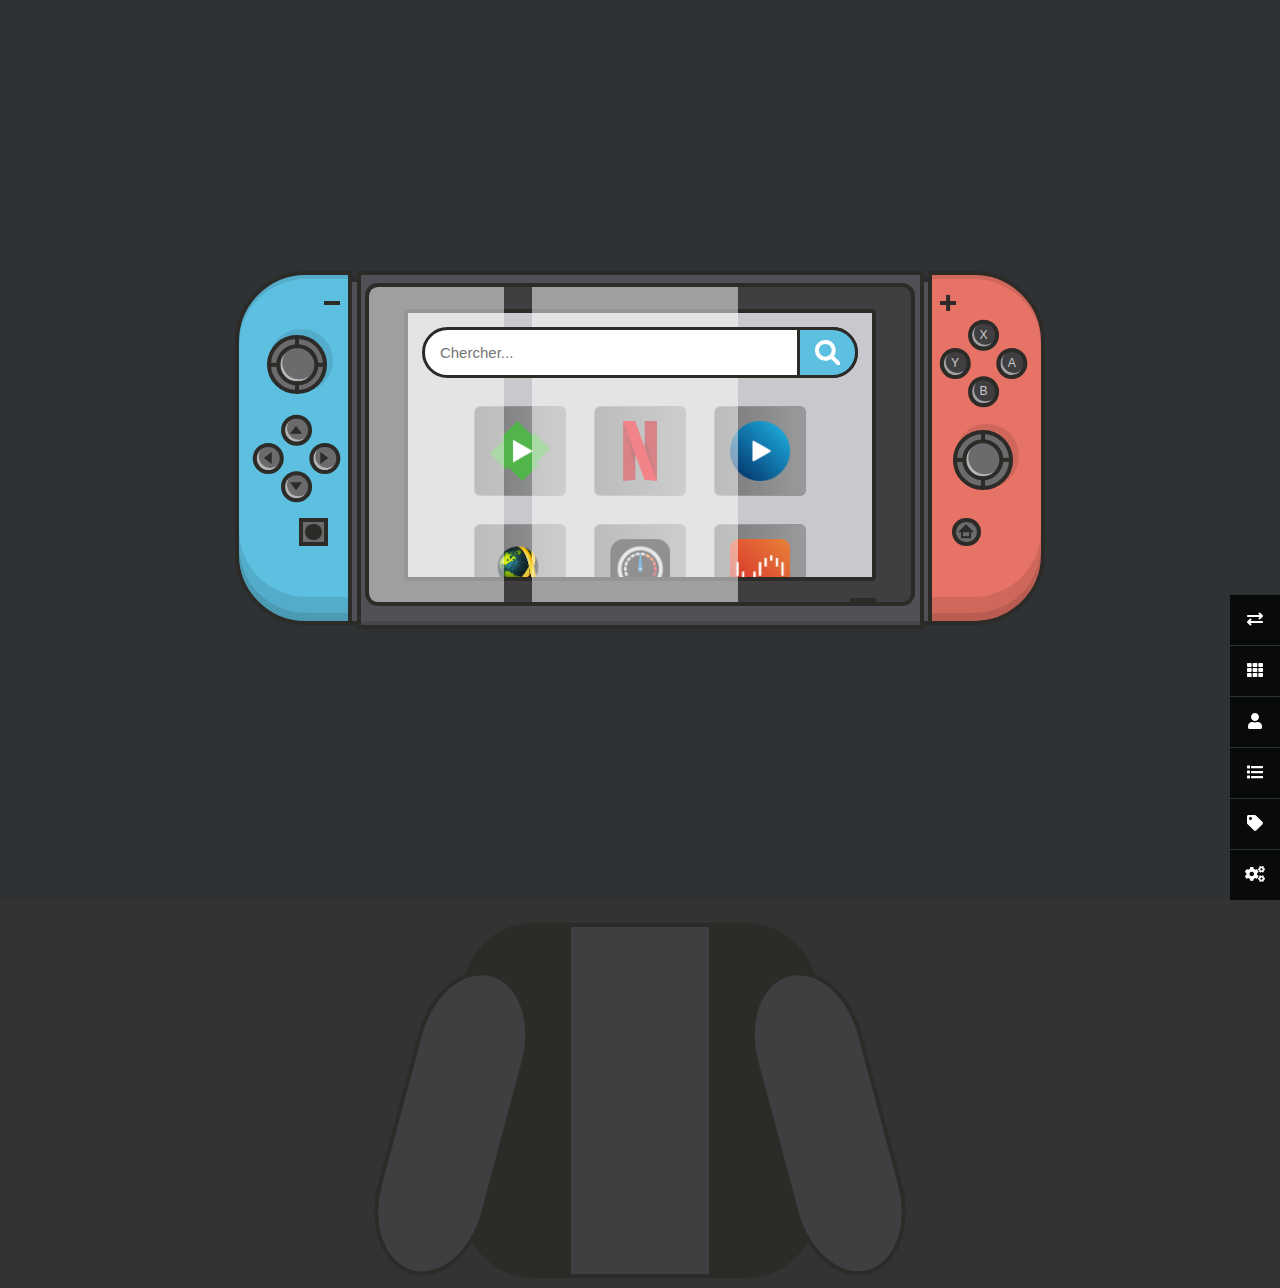
<file: switch/Heimdall.html>
<!DOCTYPE html>
<!-- saved from url=(0024)http://my-server/ -->
<html lang="fr" class="fontawesome-i2svg-active fontawesome-i2svg-complete"><head><meta http-equiv="Content-Type" content="text/html; charset=UTF-8">

<meta http-equiv="X-UA-Compatible" content="IE=edge">
<meta name="viewport" content="width=device-width, initial-scale=1">

<title>Heimdall</title>
<style type="text/css">svg:not(:root).svg-inline--fa{overflow:visible}.svg-inline--fa{display:inline-block;font-size:inherit;height:1em;overflow:visible;vertical-align:-.125em}.svg-inline--fa.fa-lg{vertical-align:-.225em}.svg-inline--fa.fa-w-1{width:.0625em}.svg-inline--fa.fa-w-2{width:.125em}.svg-inline--fa.fa-w-3{width:.1875em}.svg-inline--fa.fa-w-4{width:.25em}.svg-inline--fa.fa-w-5{width:.3125em}.svg-inline--fa.fa-w-6{width:.375em}.svg-inline--fa.fa-w-7{width:.4375em}.svg-inline--fa.fa-w-8{width:.5em}.svg-inline--fa.fa-w-9{width:.5625em}.svg-inline--fa.fa-w-10{width:.625em}.svg-inline--fa.fa-w-11{width:.6875em}.svg-inline--fa.fa-w-12{width:.75em}.svg-inline--fa.fa-w-13{width:.8125em}.svg-inline--fa.fa-w-14{width:.875em}.svg-inline--fa.fa-w-15{width:.9375em}.svg-inline--fa.fa-w-16{width:1em}.svg-inline--fa.fa-w-17{width:1.0625em}.svg-inline--fa.fa-w-18{width:1.125em}.svg-inline--fa.fa-w-19{width:1.1875em}.svg-inline--fa.fa-w-20{width:1.25em}.svg-inline--fa.fa-pull-left{margin-right:.3em;width:auto}.svg-inline--fa.fa-pull-right{margin-left:.3em;width:auto}.svg-inline--fa.fa-border{height:1.5em}.svg-inline--fa.fa-li{width:2em}.svg-inline--fa.fa-fw{width:1.25em}.fa-layers svg.svg-inline--fa{bottom:0;left:0;margin:auto;position:absolute;right:0;top:0}.fa-layers{display:inline-block;height:1em;position:relative;text-align:center;vertical-align:-.125em;width:1em}.fa-layers svg.svg-inline--fa{-webkit-transform-origin:center center;transform-origin:center center}.fa-layers-counter,.fa-layers-text{display:inline-block;position:absolute;text-align:center}.fa-layers-text{left:50%;top:50%;-webkit-transform:translate(-50%,-50%);transform:translate(-50%,-50%);-webkit-transform-origin:center center;transform-origin:center center}.fa-layers-counter{background-color:#ff253a;border-radius:1em;-webkit-box-sizing:border-box;box-sizing:border-box;color:#fff;height:1.5em;line-height:1;max-width:5em;min-width:1.5em;overflow:hidden;padding:.25em;right:0;text-overflow:ellipsis;top:0;-webkit-transform:scale(.25);transform:scale(.25);-webkit-transform-origin:top right;transform-origin:top right}.fa-layers-bottom-right{bottom:0;right:0;top:auto;-webkit-transform:scale(.25);transform:scale(.25);-webkit-transform-origin:bottom right;transform-origin:bottom right}.fa-layers-bottom-left{bottom:0;left:0;right:auto;top:auto;-webkit-transform:scale(.25);transform:scale(.25);-webkit-transform-origin:bottom left;transform-origin:bottom left}.fa-layers-top-right{right:0;top:0;-webkit-transform:scale(.25);transform:scale(.25);-webkit-transform-origin:top right;transform-origin:top right}.fa-layers-top-left{left:0;right:auto;top:0;-webkit-transform:scale(.25);transform:scale(.25);-webkit-transform-origin:top left;transform-origin:top left}.fa-lg{font-size:1.33333em;line-height:.75em;vertical-align:-.0667em}.fa-xs{font-size:.75em}.fa-sm{font-size:.875em}.fa-1x{font-size:1em}.fa-2x{font-size:2em}.fa-3x{font-size:3em}.fa-4x{font-size:4em}.fa-5x{font-size:5em}.fa-6x{font-size:6em}.fa-7x{font-size:7em}.fa-8x{font-size:8em}.fa-9x{font-size:9em}.fa-10x{font-size:10em}.fa-fw{text-align:center;width:1.25em}.fa-ul{list-style-type:none;margin-left:2.5em;padding-left:0}.fa-ul>li{position:relative}.fa-li{left:-2em;position:absolute;text-align:center;width:2em;line-height:inherit}.fa-border{border:solid .08em #eee;border-radius:.1em;padding:.2em .25em .15em}.fa-pull-left{float:left}.fa-pull-right{float:right}.fa.fa-pull-left,.fab.fa-pull-left,.fal.fa-pull-left,.far.fa-pull-left,.fas.fa-pull-left{margin-right:.3em}.fa.fa-pull-right,.fab.fa-pull-right,.fal.fa-pull-right,.far.fa-pull-right,.fas.fa-pull-right{margin-left:.3em}.fa-spin{-webkit-animation:fa-spin 2s infinite linear;animation:fa-spin 2s infinite linear}.fa-pulse{-webkit-animation:fa-spin 1s infinite steps(8);animation:fa-spin 1s infinite steps(8)}@-webkit-keyframes fa-spin{0%{-webkit-transform:rotate(0);transform:rotate(0)}100%{-webkit-transform:rotate(360deg);transform:rotate(360deg)}}@keyframes fa-spin{0%{-webkit-transform:rotate(0);transform:rotate(0)}100%{-webkit-transform:rotate(360deg);transform:rotate(360deg)}}.fa-rotate-90{-webkit-transform:rotate(90deg);transform:rotate(90deg)}.fa-rotate-180{-webkit-transform:rotate(180deg);transform:rotate(180deg)}.fa-rotate-270{-webkit-transform:rotate(270deg);transform:rotate(270deg)}.fa-flip-horizontal{-webkit-transform:scale(-1,1);transform:scale(-1,1)}.fa-flip-vertical{-webkit-transform:scale(1,-1);transform:scale(1,-1)}.fa-flip-horizontal.fa-flip-vertical{-webkit-transform:scale(-1,-1);transform:scale(-1,-1)}:root .fa-flip-horizontal,:root .fa-flip-vertical,:root .fa-rotate-180,:root .fa-rotate-270,:root .fa-rotate-90{-webkit-filter:none;filter:none}.fa-stack{display:inline-block;height:2em;position:relative;width:2em}.fa-stack-1x,.fa-stack-2x{bottom:0;left:0;margin:auto;position:absolute;right:0;top:0}.svg-inline--fa.fa-stack-1x{height:1em;width:1em}.svg-inline--fa.fa-stack-2x{height:2em;width:2em}.fa-inverse{color:#fff}.sr-only{border:0;clip:rect(0,0,0,0);height:1px;margin:-1px;overflow:hidden;padding:0;position:absolute;width:1px}.sr-only-focusable:active,.sr-only-focusable:focus{clip:auto;height:auto;margin:0;overflow:visible;position:static;width:auto}</style><link rel="apple-touch-icon" sizes="57x57" href="http://my-server/apple-icon-57x57.png">
<link rel="apple-touch-icon" sizes="60x60" href="http://my-server/apple-icon-60x60.png">
<link rel="apple-touch-icon" sizes="72x72" href="http://my-server/apple-icon-72x72.png">
<link rel="apple-touch-icon" sizes="76x76" href="http://my-server/apple-icon-76x76.png">
<link rel="apple-touch-icon" sizes="114x114" href="http://my-server/apple-icon-114x114.png">
<link rel="apple-touch-icon" sizes="120x120" href="http://my-server/apple-icon-120x120.png">
<link rel="apple-touch-icon" sizes="144x144" href="http://my-server/apple-icon-144x144.png">
<link rel="apple-touch-icon" sizes="152x152" href="http://my-server/apple-icon-152x152.png">
<link rel="apple-touch-icon" sizes="180x180" href="http://my-server/apple-icon-180x180.png">
<link rel="icon" type="image/png" sizes="192x192" href="http://my-server/android-icon-192x192.png">
<link rel="icon" type="image/png" sizes="32x32" href="http://my-server/favicon-32x32.png">
<link rel="icon" type="image/png" sizes="96x96" href="http://my-server/favicon-96x96.png">
<link rel="icon" type="image/png" sizes="16x16" href="http://my-server/favicon-16x16.png">
<link rel="mask-icon" href="http://my-server/img/heimdall-logo-small.svg" color="black">
<meta name="msapplication-TileColor" content="#ffffff">
<meta name="msapplication-TileImage" content="http://my-server/ms-icon-144x144.png">
<meta name="theme-color" content="#ffffff">
<meta name="mobile-web-app-capable" content="yes">
<meta name="apple-mobile-web-app-capable" content="yes">
<link rel="stylesheet" href="./Heimdall_files/app.css" type="text/css">
<link rel="stylesheet" href="./Heimdall_files/all.min.css" type="text/css">
<script src="./Heimdall_files/fontawesome.js.téléchargement"></script>
<!--<base href="http://my-server">--><base href=".">
<style id="custom_css">
/* editable using the 'Settings > Advanced > Custom CSS' option */
</style>
<link rel="stylesheet" href="style.css">
</head>
<body data-new-gr-c-s-check-loaded="14.1056.0" data-gr-ext-installed="">
<div id="app">
<nav class="sidenav">
<a class="close-sidenav" href="http://my-server/"><svg class="svg-inline--fa fa-times-circle fa-w-16" aria-hidden="true" data-prefix="fas" data-icon="times-circle" role="img" xmlns="http://www.w3.org/2000/svg" viewBox="0 0 512 512" data-fa-i2svg=""><path fill="currentColor" d="M256 8C119 8 8 119 8 256s111 248 248 248 248-111 248-248S393 8 256 8zm121.6 313.1c4.7 4.7 4.7 12.3 0 17L338 377.6c-4.7 4.7-12.3 4.7-17 0L256 312l-65.1 65.6c-4.7 4.7-12.3 4.7-17 0L134.4 338c-4.7-4.7-4.7-12.3 0-17l65.6-65-65.6-65.1c-4.7-4.7-4.7-12.3 0-17l39.6-39.6c4.7-4.7 12.3-4.7 17 0l65 65.7 65.1-65.6c4.7-4.7 12.3-4.7 17 0l39.6 39.6c4.7 4.7 4.7 12.3 0 17L312 256l65.6 65.1z"></path></svg><!-- <i class="fas fa-times-circle"></i> --></a>
<h2>Applications épinglées</h2>
<ul id="pinlist">
<li>Emby<a class="active" data-tag="0" data-id="1" href="http://my-server/items/pintoggle/1"><svg class="svg-inline--fa fa-thumbtack fa-w-12" aria-hidden="true" data-prefix="fas" data-icon="thumbtack" role="img" xmlns="http://www.w3.org/2000/svg" viewBox="0 0 384 512" data-fa-i2svg=""><path fill="currentColor" d="M298.028 214.267L285.793 96H328c13.255 0 24-10.745 24-24V24c0-13.255-10.745-24-24-24H56C42.745 0 32 10.745 32 24v48c0 13.255 10.745 24 24 24h42.207L85.972 214.267C37.465 236.82 0 277.261 0 328c0 13.255 10.745 24 24 24h136v104.007c0 1.242.289 2.467.845 3.578l24 48c2.941 5.882 11.364 5.893 14.311 0l24-48a8.008 8.008 0 0 0 .845-3.578V352h136c13.255 0 24-10.745 24-24-.001-51.183-37.983-91.42-85.973-113.733z"></path></svg><!-- <i class="fas fa-thumbtack"></i> --></a></li>

<li>JDownloader<a class="active" data-tag="0" data-id="8" href="http://my-server/items/pintoggle/8"><svg class="svg-inline--fa fa-thumbtack fa-w-12" aria-hidden="true" data-prefix="fas" data-icon="thumbtack" role="img" xmlns="http://www.w3.org/2000/svg" viewBox="0 0 384 512" data-fa-i2svg=""><path fill="currentColor" d="M298.028 214.267L285.793 96H328c13.255 0 24-10.745 24-24V24c0-13.255-10.745-24-24-24H56C42.745 0 32 10.745 32 24v48c0 13.255 10.745 24 24 24h42.207L85.972 214.267C37.465 236.82 0 277.261 0 328c0 13.255 10.745 24 24 24h136v104.007c0 1.242.289 2.467.845 3.578l24 48c2.941 5.882 11.364 5.893 14.311 0l24-48a8.008 8.008 0 0 0 .845-3.578V352h136c13.255 0 24-10.745 24-24-.001-51.183-37.983-91.42-85.973-113.733z"></path></svg><!-- <i class="fas fa-thumbtack"></i> --></a></li>

<li>SpeedTest<a class="active" data-tag="0" data-id="6" href="http://my-server/items/pintoggle/6"><svg class="svg-inline--fa fa-thumbtack fa-w-12" aria-hidden="true" data-prefix="fas" data-icon="thumbtack" role="img" xmlns="http://www.w3.org/2000/svg" viewBox="0 0 384 512" data-fa-i2svg=""><path fill="currentColor" d="M298.028 214.267L285.793 96H328c13.255 0 24-10.745 24-24V24c0-13.255-10.745-24-24-24H56C42.745 0 32 10.745 32 24v48c0 13.255 10.745 24 24 24h42.207L85.972 214.267C37.465 236.82 0 277.261 0 328c0 13.255 10.745 24 24 24h136v104.007c0 1.242.289 2.467.845 3.578l24 48c2.941 5.882 11.364 5.893 14.311 0l24-48a8.008 8.008 0 0 0 .845-3.578V352h136c13.255 0 24-10.745 24-24-.001-51.183-37.983-91.42-85.973-113.733z"></path></svg><!-- <i class="fas fa-thumbtack"></i> --></a></li>

<li>Unraid<a class="active" data-tag="0" data-id="7" href="http://my-server/items/pintoggle/7"><svg class="svg-inline--fa fa-thumbtack fa-w-12" aria-hidden="true" data-prefix="fas" data-icon="thumbtack" role="img" xmlns="http://www.w3.org/2000/svg" viewBox="0 0 384 512" data-fa-i2svg=""><path fill="currentColor" d="M298.028 214.267L285.793 96H328c13.255 0 24-10.745 24-24V24c0-13.255-10.745-24-24-24H56C42.745 0 32 10.745 32 24v48c0 13.255 10.745 24 24 24h42.207L85.972 214.267C37.465 236.82 0 277.261 0 328c0 13.255 10.745 24 24 24h136v104.007c0 1.242.289 2.467.845 3.578l24 48c2.941 5.882 11.364 5.893 14.311 0l24-48a8.008 8.008 0 0 0 .845-3.578V352h136c13.255 0 24-10.745 24-24-.001-51.183-37.983-91.42-85.973-113.733z"></path></svg><!-- <i class="fas fa-thumbtack"></i> --></a></li>

</ul>
</nav>
<div class="content">
<header class="appheader">
<ul>
<li><a href="http://my-server/">Dash</a></li><li>
<a href="http://my-server/items">Items</a></li>
</ul>
</header>
<main>
<div class="searchform"><form action="http://my-server/search" method="get"><div id="search-container" class="input-container"><select name="provider"><option value="tiles">Tiles</option><option value="baidu">Baidu</option><option value="bing">Bing</option><option value="ddg" selected="selected">DuckDuckGo</option><option value="google">Google</option><option value="startpage">Startpage</option></select><input class="homesearch" autofocus="autofocus" placeholder="Chercher..." name="q" type="text"><button type="submit">Chercher</button></div></form></div>

<div id="sortable" class="ui-sortable ui-sortable-disabled">
  <section class="item-container ui-sortable-handle" data-name="Emby" data-id="1">
      <div class="item" style="background-color: #161b1f">
          <div class="app-icon-container">
                                              <img class="app-icon" src="Heimdall_files/emby.png">
                                          </div>
          <div class="details">
              <div class="title white">Emby</div>
                                          </div>
          <a rel="noopener noreferrer" class="link white" href="http://myserver:8096/"><svg class="svg-inline--fa fa-arrow-alt-to-right fa-w-14" aria-hidden="true" data-prefix="fas" data-icon="arrow-alt-to-right" role="img" xmlns="http://www.w3.org/2000/svg" viewBox="0 0 448 512" data-fa-i2svg=""><path fill="currentColor" d="M448 88v336c0 13.3-10.7 24-24 24h-24c-13.3 0-24-10.7-24-24V88c0-13.3 10.7-24 24-24h24c13.3 0 24 10.7 24 24zM24 320h136v87.7c0 17.8 21.5 26.7 34.1 14.1l152.2-152.2c7.5-7.5 7.5-19.8 0-27.3L194.1 90.1c-12.6-12.6-34.1-3.7-34.1 14.1V192H24c-13.3 0-24 10.7-24 24v80c0 13.3 10.7 24 24 24z"></path></svg><!-- <i class="fas fa-arrow-alt-to-right"></i> --></a>
                                  </div>
      <a class="item-edit" href="http://myserver:86/items/1/edit"><svg class="svg-inline--fa fa-pencil fa-w-16" aria-hidden="true" data-prefix="fas" data-icon="pencil" role="img" xmlns="http://www.w3.org/2000/svg" viewBox="0 0 512 512" data-fa-i2svg=""><path fill="currentColor" d="M497.9 142.1l-46.1 46.1c-4.7 4.7-12.3 4.7-17 0l-111-111c-4.7-4.7-4.7-12.3 0-17l46.1-46.1c18.7-18.7 49.1-18.7 67.9 0l60.1 60.1c18.8 18.7 18.8 49.1 0 67.9zM284.2 99.8L21.6 362.4.4 483.9c-2.9 16.4 11.4 30.6 27.8 27.8l121.5-21.3 262.6-262.6c4.7-4.7 4.7-12.3 0-17l-111-111c-4.8-4.7-12.4-4.7-17.1 0zM88 424h48v36.3l-64.5 11.3-31.1-31.1L51.7 376H88v48z"></path></svg><!-- <i class="fas fa-pencil"></i> --></a>
                          </section>
  <section class="item-container ui-sortable-handle" data-name="Netflix" data-id="9">
      <div class="item" style="background-color: #161b1f">
          <div class="app-icon-container">
                                              <img class="app-icon" src="Heimdall_files/41b45fdce09bd6acd07c7a8949da675e.ico">
                                          </div>
          <div class="details">
              <div class="title white">Netflix</div>
                                          </div>
          <a rel="noopener noreferrer" class="link white" href="https://www.netflix.com/browse"><svg class="svg-inline--fa fa-arrow-alt-to-right fa-w-14" aria-hidden="true" data-prefix="fas" data-icon="arrow-alt-to-right" role="img" xmlns="http://www.w3.org/2000/svg" viewBox="0 0 448 512" data-fa-i2svg=""><path fill="currentColor" d="M448 88v336c0 13.3-10.7 24-24 24h-24c-13.3 0-24-10.7-24-24V88c0-13.3 10.7-24 24-24h24c13.3 0 24 10.7 24 24zM24 320h136v87.7c0 17.8 21.5 26.7 34.1 14.1l152.2-152.2c7.5-7.5 7.5-19.8 0-27.3L194.1 90.1c-12.6-12.6-34.1-3.7-34.1 14.1V192H24c-13.3 0-24 10.7-24 24v80c0 13.3 10.7 24 24 24z"></path></svg><!-- <i class="fas fa-arrow-alt-to-right"></i> --></a>
                                  </div>
      <a class="item-edit" href="http://myserver:86/items/9/edit"><svg class="svg-inline--fa fa-pencil fa-w-16" aria-hidden="true" data-prefix="fas" data-icon="pencil" role="img" xmlns="http://www.w3.org/2000/svg" viewBox="0 0 512 512" data-fa-i2svg=""><path fill="currentColor" d="M497.9 142.1l-46.1 46.1c-4.7 4.7-12.3 4.7-17 0l-111-111c-4.7-4.7-4.7-12.3 0-17l46.1-46.1c18.7-18.7 49.1-18.7 67.9 0l60.1 60.1c18.8 18.7 18.8 49.1 0 67.9zM284.2 99.8L21.6 362.4.4 483.9c-2.9 16.4 11.4 30.6 27.8 27.8l121.5-21.3 262.6-262.6c4.7-4.7 4.7-12.3 0-17l-111-111c-4.8-4.7-12.4-4.7-17.1 0zM88 424h48v36.3l-64.5 11.3-31.1-31.1L51.7 376H88v48z"></path></svg><!-- <i class="fas fa-pencil"></i> --></a>
                          </section>
  <section class="item-container ui-sortable-handle" data-name="Prime" data-id="10">
      <div class="item" style="background-color: #161b1f">
          <div class="app-icon-container">
                                              <img class="app-icon" src="Heimdall_files/050b591486be21823792dd0710db31d3.png">
                                          </div>
          <div class="details">
              <div class="title white">Prime</div>
                                          </div>
          <a rel="noopener noreferrer" class="link white" href="https://www.primevideo.com/"><svg class="svg-inline--fa fa-arrow-alt-to-right fa-w-14" aria-hidden="true" data-prefix="fas" data-icon="arrow-alt-to-right" role="img" xmlns="http://www.w3.org/2000/svg" viewBox="0 0 448 512" data-fa-i2svg=""><path fill="currentColor" d="M448 88v336c0 13.3-10.7 24-24 24h-24c-13.3 0-24-10.7-24-24V88c0-13.3 10.7-24 24-24h24c13.3 0 24 10.7 24 24zM24 320h136v87.7c0 17.8 21.5 26.7 34.1 14.1l152.2-152.2c7.5-7.5 7.5-19.8 0-27.3L194.1 90.1c-12.6-12.6-34.1-3.7-34.1 14.1V192H24c-13.3 0-24 10.7-24 24v80c0 13.3 10.7 24 24 24z"></path></svg><!-- <i class="fas fa-arrow-alt-to-right"></i> --></a>
                                  </div>
      <a class="item-edit" href="http://myserver:86/items/10/edit"><svg class="svg-inline--fa fa-pencil fa-w-16" aria-hidden="true" data-prefix="fas" data-icon="pencil" role="img" xmlns="http://www.w3.org/2000/svg" viewBox="0 0 512 512" data-fa-i2svg=""><path fill="currentColor" d="M497.9 142.1l-46.1 46.1c-4.7 4.7-12.3 4.7-17 0l-111-111c-4.7-4.7-4.7-12.3 0-17l46.1-46.1c18.7-18.7 49.1-18.7 67.9 0l60.1 60.1c18.8 18.7 18.8 49.1 0 67.9zM284.2 99.8L21.6 362.4.4 483.9c-2.9 16.4 11.4 30.6 27.8 27.8l121.5-21.3 262.6-262.6c4.7-4.7 4.7-12.3 0-17l-111-111c-4.8-4.7-12.4-4.7-17.1 0zM88 424h48v36.3l-64.5 11.3-31.1-31.1L51.7 376H88v48z"></path></svg><!-- <i class="fas fa-pencil"></i> --></a>
                          </section>
  <section class="item-container ui-sortable-handle" data-name="JDownloader" data-id="8">
      <div class="item" style="background-color: #161b1f">
          <div class="app-icon-container">
                                              <img class="app-icon" src="Heimdall_files/jdownloader.png">
                                          </div>
          <div class="details">
              <div class="title white">JDownloader</div>
                                          </div>
          <a rel="noopener noreferrer" class="link white" href="https://my.jdownloader.org/index.html"><svg class="svg-inline--fa fa-arrow-alt-to-right fa-w-14" aria-hidden="true" data-prefix="fas" data-icon="arrow-alt-to-right" role="img" xmlns="http://www.w3.org/2000/svg" viewBox="0 0 448 512" data-fa-i2svg=""><path fill="currentColor" d="M448 88v336c0 13.3-10.7 24-24 24h-24c-13.3 0-24-10.7-24-24V88c0-13.3 10.7-24 24-24h24c13.3 0 24 10.7 24 24zM24 320h136v87.7c0 17.8 21.5 26.7 34.1 14.1l152.2-152.2c7.5-7.5 7.5-19.8 0-27.3L194.1 90.1c-12.6-12.6-34.1-3.7-34.1 14.1V192H24c-13.3 0-24 10.7-24 24v80c0 13.3 10.7 24 24 24z"></path></svg><!-- <i class="fas fa-arrow-alt-to-right"></i> --></a>
                                  </div>
      <a class="item-edit" href="http://myserver:86/items/8/edit"><svg class="svg-inline--fa fa-pencil fa-w-16" aria-hidden="true" data-prefix="fas" data-icon="pencil" role="img" xmlns="http://www.w3.org/2000/svg" viewBox="0 0 512 512" data-fa-i2svg=""><path fill="currentColor" d="M497.9 142.1l-46.1 46.1c-4.7 4.7-12.3 4.7-17 0l-111-111c-4.7-4.7-4.7-12.3 0-17l46.1-46.1c18.7-18.7 49.1-18.7 67.9 0l60.1 60.1c18.8 18.7 18.8 49.1 0 67.9zM284.2 99.8L21.6 362.4.4 483.9c-2.9 16.4 11.4 30.6 27.8 27.8l121.5-21.3 262.6-262.6c4.7-4.7 4.7-12.3 0-17l-111-111c-4.8-4.7-12.4-4.7-17.1 0zM88 424h48v36.3l-64.5 11.3-31.1-31.1L51.7 376H88v48z"></path></svg><!-- <i class="fas fa-pencil"></i> --></a>
                          </section>
  <section class="item-container ui-sortable-handle" data-name="SpeedTest" data-id="6">
      <div class="item" style="background-color: #161b1f">
          <div class="app-icon-container">
                                              <img class="app-icon" src="Heimdall_files/62d5a42896b63c4fefad76841e94a1ed.ico">
                                          </div>
          <div class="details">
              <div class="title white">SpeedTest</div>
                                          </div>
          <a rel="noopener noreferrer" class="link white" href="http://myserver:6580/"><svg class="svg-inline--fa fa-arrow-alt-to-right fa-w-14" aria-hidden="true" data-prefix="fas" data-icon="arrow-alt-to-right" role="img" xmlns="http://www.w3.org/2000/svg" viewBox="0 0 448 512" data-fa-i2svg=""><path fill="currentColor" d="M448 88v336c0 13.3-10.7 24-24 24h-24c-13.3 0-24-10.7-24-24V88c0-13.3 10.7-24 24-24h24c13.3 0 24 10.7 24 24zM24 320h136v87.7c0 17.8 21.5 26.7 34.1 14.1l152.2-152.2c7.5-7.5 7.5-19.8 0-27.3L194.1 90.1c-12.6-12.6-34.1-3.7-34.1 14.1V192H24c-13.3 0-24 10.7-24 24v80c0 13.3 10.7 24 24 24z"></path></svg><!-- <i class="fas fa-arrow-alt-to-right"></i> --></a>
                                  </div>
      <a class="item-edit" href="http://myserver:86/items/6/edit"><svg class="svg-inline--fa fa-pencil fa-w-16" aria-hidden="true" data-prefix="fas" data-icon="pencil" role="img" xmlns="http://www.w3.org/2000/svg" viewBox="0 0 512 512" data-fa-i2svg=""><path fill="currentColor" d="M497.9 142.1l-46.1 46.1c-4.7 4.7-12.3 4.7-17 0l-111-111c-4.7-4.7-4.7-12.3 0-17l46.1-46.1c18.7-18.7 49.1-18.7 67.9 0l60.1 60.1c18.8 18.7 18.8 49.1 0 67.9zM284.2 99.8L21.6 362.4.4 483.9c-2.9 16.4 11.4 30.6 27.8 27.8l121.5-21.3 262.6-262.6c4.7-4.7 4.7-12.3 0-17l-111-111c-4.8-4.7-12.4-4.7-17.1 0zM88 424h48v36.3l-64.5 11.3-31.1-31.1L51.7 376H88v48z"></path></svg><!-- <i class="fas fa-pencil"></i> --></a>
                          </section>
  <section class="item-container ui-sortable-handle" data-name="Unraid" data-id="7">
      <div class="item" style="background-color: #161b1f">
          <div class="app-icon-container">
                                              <img class="app-icon" src="Heimdall_files/unraid.png">
                                          </div>
          <div class="details">
              <div class="title white">Unraid</div>
                                          </div>
          <a rel="noopener noreferrer" class="link white" href="http://myserver/"><svg class="svg-inline--fa fa-arrow-alt-to-right fa-w-14" aria-hidden="true" data-prefix="fas" data-icon="arrow-alt-to-right" role="img" xmlns="http://www.w3.org/2000/svg" viewBox="0 0 448 512" data-fa-i2svg=""><path fill="currentColor" d="M448 88v336c0 13.3-10.7 24-24 24h-24c-13.3 0-24-10.7-24-24V88c0-13.3 10.7-24 24-24h24c13.3 0 24 10.7 24 24zM24 320h136v87.7c0 17.8 21.5 26.7 34.1 14.1l152.2-152.2c7.5-7.5 7.5-19.8 0-27.3L194.1 90.1c-12.6-12.6-34.1-3.7-34.1 14.1V192H24c-13.3 0-24 10.7-24 24v80c0 13.3 10.7 24 24 24z"></path></svg><!-- <i class="fas fa-arrow-alt-to-right"></i> --></a>
                                  </div>
      <a class="item-edit" href="http://myserver:86/items/7/edit"><svg class="svg-inline--fa fa-pencil fa-w-16" aria-hidden="true" data-prefix="fas" data-icon="pencil" role="img" xmlns="http://www.w3.org/2000/svg" viewBox="0 0 512 512" data-fa-i2svg=""><path fill="currentColor" d="M497.9 142.1l-46.1 46.1c-4.7 4.7-12.3 4.7-17 0l-111-111c-4.7-4.7-4.7-12.3 0-17l46.1-46.1c18.7-18.7 49.1-18.7 67.9 0l60.1 60.1c18.8 18.7 18.8 49.1 0 67.9zM284.2 99.8L21.6 362.4.4 483.9c-2.9 16.4 11.4 30.6 27.8 27.8l121.5-21.3 262.6-262.6c4.7-4.7 4.7-12.3 0-17l-111-111c-4.8-4.7-12.4-4.7-17.1 0zM88 424h48v36.3l-64.5 11.3-31.1-31.1L51.7 376H88v48z"></path></svg><!-- <i class="fas fa-pencil"></i> --></a>
                          </section>
<section class="add-item ui-sortable-handle" style="">
      <a id="add-item" href="">Épingler l'application au tableau de bord</a>
  </section>
</div>



<div id="config-buttons">


<a id="config-button" class="config" href="http://my-server/"><svg class="svg-inline--fa fa-exchange fa-w-16" aria-hidden="true" data-prefix="fas" data-icon="exchange" role="img" xmlns="http://www.w3.org/2000/svg" viewBox="0 0 512 512" data-fa-i2svg=""><path fill="currentColor" d="M0 168v-16c0-13.255 10.745-24 24-24h381.97l-30.467-27.728c-9.815-9.289-10.03-24.846-.474-34.402l10.84-10.84c9.373-9.373 24.568-9.373 33.941 0l82.817 82.343c12.497 12.497 12.497 32.758 0 45.255l-82.817 82.343c-9.373 9.373-24.569 9.373-33.941 0l-10.84-10.84c-9.556-9.556-9.341-25.114.474-34.402L405.97 192H24c-13.255 0-24-10.745-24-24zm488 152H106.03l30.467-27.728c9.815-9.289 10.03-24.846.474-34.402l-10.84-10.84c-9.373-9.373-24.568-9.373-33.941 0L9.373 329.373c-12.497 12.497-12.497 32.758 0 45.255l82.817 82.343c9.373 9.373 24.569 9.373 33.941 0l10.84-10.84c9.556-9.556 9.341-25.113-.474-34.402L106.03 384H488c13.255 0 24-10.745 24-24v-16c0-13.255-10.745-24-24-24z"></path></svg><!-- <i class="fas fa-exchange"></i> --></a>

<a id="dash" class="config" href="http://my-server/"><svg class="svg-inline--fa fa-th fa-w-16" aria-hidden="true" data-prefix="fas" data-icon="th" role="img" xmlns="http://www.w3.org/2000/svg" viewBox="0 0 512 512" data-fa-i2svg=""><path fill="currentColor" d="M149.333 56v80c0 13.255-10.745 24-24 24H24c-13.255 0-24-10.745-24-24V56c0-13.255 10.745-24 24-24h101.333c13.255 0 24 10.745 24 24zm181.334 240v-80c0-13.255-10.745-24-24-24H205.333c-13.255 0-24 10.745-24 24v80c0 13.255 10.745 24 24 24h101.333c13.256 0 24.001-10.745 24.001-24zm32-240v80c0 13.255 10.745 24 24 24H488c13.255 0 24-10.745 24-24V56c0-13.255-10.745-24-24-24H386.667c-13.255 0-24 10.745-24 24zm-32 80V56c0-13.255-10.745-24-24-24H205.333c-13.255 0-24 10.745-24 24v80c0 13.255 10.745 24 24 24h101.333c13.256 0 24.001-10.745 24.001-24zm-205.334 56H24c-13.255 0-24 10.745-24 24v80c0 13.255 10.745 24 24 24h101.333c13.255 0 24-10.745 24-24v-80c0-13.255-10.745-24-24-24zM0 376v80c0 13.255 10.745 24 24 24h101.333c13.255 0 24-10.745 24-24v-80c0-13.255-10.745-24-24-24H24c-13.255 0-24 10.745-24 24zm386.667-56H488c13.255 0 24-10.745 24-24v-80c0-13.255-10.745-24-24-24H386.667c-13.255 0-24 10.745-24 24v80c0 13.255 10.745 24 24 24zm0 160H488c13.255 0 24-10.745 24-24v-80c0-13.255-10.745-24-24-24H386.667c-13.255 0-24 10.745-24 24v80c0 13.255 10.745 24 24 24zM181.333 376v80c0 13.255 10.745 24 24 24h101.333c13.255 0 24-10.745 24-24v-80c0-13.255-10.745-24-24-24H205.333c-13.255 0-24 10.745-24 24z"></path></svg><!-- <i class="fas fa-th"></i> --></a>
<a id="users" class="config" href="http://my-server/users"><svg class="svg-inline--fa fa-user fa-w-14" aria-hidden="true" data-prefix="fas" data-icon="user" role="img" xmlns="http://www.w3.org/2000/svg" viewBox="0 0 448 512" data-fa-i2svg=""><path fill="currentColor" d="M224 256c70.7 0 128-57.3 128-128S294.7 0 224 0 96 57.3 96 128s57.3 128 128 128zm89.6 32h-16.7c-22.2 10.2-46.9 16-72.9 16s-50.6-5.8-72.9-16h-16.7C60.2 288 0 348.2 0 422.4V464c0 26.5 21.5 48 48 48h352c26.5 0 48-21.5 48-48v-41.6c0-74.2-60.2-134.4-134.4-134.4z"></path></svg><!-- <i class="fas fa-user"></i> --></a>
<a id="items" class="config" href="http://my-server/items"><svg class="svg-inline--fa fa-list fa-w-16" aria-hidden="true" data-prefix="fas" data-icon="list" role="img" xmlns="http://www.w3.org/2000/svg" viewBox="0 0 512 512" data-fa-i2svg=""><path fill="currentColor" d="M128 116V76c0-8.837 7.163-16 16-16h352c8.837 0 16 7.163 16 16v40c0 8.837-7.163 16-16 16H144c-8.837 0-16-7.163-16-16zm16 176h352c8.837 0 16-7.163 16-16v-40c0-8.837-7.163-16-16-16H144c-8.837 0-16 7.163-16 16v40c0 8.837 7.163 16 16 16zm0 160h352c8.837 0 16-7.163 16-16v-40c0-8.837-7.163-16-16-16H144c-8.837 0-16 7.163-16 16v40c0 8.837 7.163 16 16 16zM16 144h64c8.837 0 16-7.163 16-16V64c0-8.837-7.163-16-16-16H16C7.163 48 0 55.163 0 64v64c0 8.837 7.163 16 16 16zm0 160h64c8.837 0 16-7.163 16-16v-64c0-8.837-7.163-16-16-16H16c-8.837 0-16 7.163-16 16v64c0 8.837 7.163 16 16 16zm0 160h64c8.837 0 16-7.163 16-16v-64c0-8.837-7.163-16-16-16H16c-8.837 0-16 7.163-16 16v64c0 8.837 7.163 16 16 16z"></path></svg><!-- <i class="fas fa-list"></i> --></a>
<a id="folder" class="config" href="http://my-server/tags"><svg class="svg-inline--fa fa-tag fa-w-16" aria-hidden="true" data-prefix="fas" data-icon="tag" role="img" xmlns="http://www.w3.org/2000/svg" viewBox="0 0 512 512" data-fa-i2svg=""><path fill="currentColor" d="M0 252.118V48C0 21.49 21.49 0 48 0h204.118a48 48 0 0 1 33.941 14.059l211.882 211.882c18.745 18.745 18.745 49.137 0 67.882L293.823 497.941c-18.745 18.745-49.137 18.745-67.882 0L14.059 286.059A48 48 0 0 1 0 252.118zM112 64c-26.51 0-48 21.49-48 48s21.49 48 48 48 48-21.49 48-48-21.49-48-48-48z"></path></svg><!-- <i class="fas fa-tag"></i> --></a>
<a id="settings" class="config" href="http://my-server/settings"><svg class="svg-inline--fa fa-cogs fa-w-20" aria-hidden="true" data-prefix="fas" data-icon="cogs" role="img" xmlns="http://www.w3.org/2000/svg" viewBox="0 0 640 512" data-fa-i2svg=""><path fill="currentColor" d="M512.1 191l-8.2 14.3c-3 5.3-9.4 7.5-15.1 5.4-11.8-4.4-22.6-10.7-32.1-18.6-4.6-3.8-5.8-10.5-2.8-15.7l8.2-14.3c-6.9-8-12.3-17.3-15.9-27.4h-16.5c-6 0-11.2-4.3-12.2-10.3-2-12-2.1-24.6 0-37.1 1-6 6.2-10.4 12.2-10.4h16.5c3.6-10.1 9-19.4 15.9-27.4l-8.2-14.3c-3-5.2-1.9-11.9 2.8-15.7 9.5-7.9 20.4-14.2 32.1-18.6 5.7-2.1 12.1.1 15.1 5.4l8.2 14.3c10.5-1.9 21.2-1.9 31.7 0L552 6.3c3-5.3 9.4-7.5 15.1-5.4 11.8 4.4 22.6 10.7 32.1 18.6 4.6 3.8 5.8 10.5 2.8 15.7l-8.2 14.3c6.9 8 12.3 17.3 15.9 27.4h16.5c6 0 11.2 4.3 12.2 10.3 2 12 2.1 24.6 0 37.1-1 6-6.2 10.4-12.2 10.4h-16.5c-3.6 10.1-9 19.4-15.9 27.4l8.2 14.3c3 5.2 1.9 11.9-2.8 15.7-9.5 7.9-20.4 14.2-32.1 18.6-5.7 2.1-12.1-.1-15.1-5.4l-8.2-14.3c-10.4 1.9-21.2 1.9-31.7 0zm-10.5-58.8c38.5 29.6 82.4-14.3 52.8-52.8-38.5-29.7-82.4 14.3-52.8 52.8zM386.3 286.1l33.7 16.8c10.1 5.8 14.5 18.1 10.5 29.1-8.9 24.2-26.4 46.4-42.6 65.8-7.4 8.9-20.2 11.1-30.3 5.3l-29.1-16.8c-16 13.7-34.6 24.6-54.9 31.7v33.6c0 11.6-8.3 21.6-19.7 23.6-24.6 4.2-50.4 4.4-75.9 0-11.5-2-20-11.9-20-23.6V418c-20.3-7.2-38.9-18-54.9-31.7L74 403c-10 5.8-22.9 3.6-30.3-5.3-16.2-19.4-33.3-41.6-42.2-65.7-4-10.9.4-23.2 10.5-29.1l33.3-16.8c-3.9-20.9-3.9-42.4 0-63.4L12 205.8c-10.1-5.8-14.6-18.1-10.5-29 8.9-24.2 26-46.4 42.2-65.8 7.4-8.9 20.2-11.1 30.3-5.3l29.1 16.8c16-13.7 34.6-24.6 54.9-31.7V57.1c0-11.5 8.2-21.5 19.6-23.5 24.6-4.2 50.5-4.4 76-.1 11.5 2 20 11.9 20 23.6v33.6c20.3 7.2 38.9 18 54.9 31.7l29.1-16.8c10-5.8 22.9-3.6 30.3 5.3 16.2 19.4 33.2 41.6 42.1 65.8 4 10.9.1 23.2-10 29.1l-33.7 16.8c3.9 21 3.9 42.5 0 63.5zm-117.6 21.1c59.2-77-28.7-164.9-105.7-105.7-59.2 77 28.7 164.9 105.7 105.7zm243.4 182.7l-8.2 14.3c-3 5.3-9.4 7.5-15.1 5.4-11.8-4.4-22.6-10.7-32.1-18.6-4.6-3.8-5.8-10.5-2.8-15.7l8.2-14.3c-6.9-8-12.3-17.3-15.9-27.4h-16.5c-6 0-11.2-4.3-12.2-10.3-2-12-2.1-24.6 0-37.1 1-6 6.2-10.4 12.2-10.4h16.5c3.6-10.1 9-19.4 15.9-27.4l-8.2-14.3c-3-5.2-1.9-11.9 2.8-15.7 9.5-7.9 20.4-14.2 32.1-18.6 5.7-2.1 12.1.1 15.1 5.4l8.2 14.3c10.5-1.9 21.2-1.9 31.7 0l8.2-14.3c3-5.3 9.4-7.5 15.1-5.4 11.8 4.4 22.6 10.7 32.1 18.6 4.6 3.8 5.8 10.5 2.8 15.7l-8.2 14.3c6.9 8 12.3 17.3 15.9 27.4h16.5c6 0 11.2 4.3 12.2 10.3 2 12 2.1 24.6 0 37.1-1 6-6.2 10.4-12.2 10.4h-16.5c-3.6 10.1-9 19.4-15.9 27.4l8.2 14.3c3 5.2 1.9 11.9-2.8 15.7-9.5 7.9-20.4 14.2-32.1 18.6-5.7 2.1-12.1-.1-15.1-5.4l-8.2-14.3c-10.4 1.9-21.2 1.9-31.7 0zM501.6 431c38.5 29.6 82.4-14.3 52.8-52.8-38.5-29.6-82.4 14.3-52.8 52.8z"></path></svg><!-- <i class="fas fa-cogs"></i> --></a>
</div>
</main>

</div>
</div>
<script src="./Heimdall_files/jquery-3.6.0.min.js.téléchargement"></script>
<script src="./Heimdall_files/jquery-ui.min.js.téléchargement"></script>
<script src="./Heimdall_files/app.js.téléchargement"></script>

<script src="index.js"></script>


</body><grammarly-desktop-integration data-grammarly-shadow-root="true"></grammarly-desktop-integration></html>
</file>
<file: switch/style.css>
/* Remove the background image of #app */
#app {
  background-image: none !important;
  background-color: #2e3234;
}

/* Set the new background in CSS */
*{
  margin: 0px;
  padding: 0px;
}

.bg-ctn{
  position: absolute;
  top: 0;
  left: 0;
  background: #2e3234;  
  background: -webkit-linear-gradient(to left, #50565a, #2e3234);  
  width: 100%;
  height:100vh;
}

.bg-circles{
  position: absolute;
  top: 0;
  left: 0;
  width: 100%;
  height: 100%;
  overflow: hidden;
}
.bg-circles li{
  position: absolute;
  display: block;
  list-style: none;
  width: 20px;
  height: 20px;
  animation: animate 25s linear infinite;
  bottom: -150px;
}
.bg-circles li:nth-child(1){
  left: 25%;
  width: 80px;
  height: 80px;
  animation-delay: 0s;
}
.bg-circles li:nth-child(2){
  left: 10%;
  width: 20px;
  height: 20px;
  animation-delay: 2s;
  animation-duration: 12s;
}
.bg-circles li:nth-child(3){
  left: 70%;
  width: 20px;
  height: 20px;
  animation-delay: 4s;
}
.bg-circles li:nth-child(4){
  left: 40%;
  width: 60px;
  height: 60px;
  animation-delay: 0s;
  animation-duration: 18s;
}
.bg-circles li:nth-child(5){
  left: 65%;
  width: 20px;
  height: 20px;
  animation-delay: 0s;
}
.bg-circles li:nth-child(6){
  left: 75%;
  width: 110px;
  height: 110px;
  animation-delay: 3s;
}
.bg-circles li:nth-child(7){
  left: 35%;
  width: 150px;
  height: 150px;
  animation-delay: 7s;
}
.bg-circles li:nth-child(8){
  left: 50%;
  width: 25px;
  height: 25px;
  animation-delay: 15s;
  animation-duration: 45s;
}
.bg-circles li:nth-child(9){
  left: 20%;
  width: 15px;
  height: 15px;
  animation-delay: 2s;
  animation-duration: 35s;
}
.bg-circles li:nth-child(10){
  left: 85%;
  width: 150px;
  height: 150px;
  animation-delay: 0s;
  animation-duration: 11s;
}

@keyframes animate {
  0%{
    transform: translateY(0) rotate(0deg);
    opacity: 1;
    border-radius: 0;
  }
  100%{
    transform: translateY(-1000px) rotate(720deg);
    opacity: 0;
    border-radius: 50%;
  }
}


/*
Credits: Christopher Kirk-Nielsen
URL: https://css-art.com/nintendo-switch-in-css/
------------------------------------------------
The original code isn't mine. If you like it, please consider going on the original.
*/

*, *::before, *::after {
  box-sizing: border-box;
  border-color: #2c2b28;
  border-style: solid;
  border-width: 0;
}
html, body {
  height: 100%;
  font-size: 16px;
}
body {
  margin: 0;
  font-family: Helvetica, Arial, sans-serif;
  background-color: #333;
  background-image: linear-gradient(42deg, rgba(0, 0, 0, 0.25), rgba(255, 255, 255, 0.25));
  background-attachment: fixed;
  overflow: hidden;
}
.switch {
  position: relative;
  width: 1em;
  height: 0.4372em;
  font-size: 90vmin;
}
.body {
  position: absolute;
  left: 13.75%;
  top: 2%;
  bottom: 0;
  width: 72.5%;
  border-width: 0.005em;
  background-color: #515056;
}
.joycon {
  position: absolute;
  top: 0;
  width: 14.45%;
  height: 100%;
  border-width: 0.005em;
  box-shadow: inset 0 0.005em 0 rgba(0, 0, 0, 0.1), inset 0 -0.01em 0 rgba(0, 0, 0, 0.1), inset 0 -0.03em 0 rgba(0, 0, 0, 0.1);
  animation: joyconSnap 0.75s ease-out backwards 1;
}
.joycon--left {
  left: 0;
  background-color: #5dc0e0;
  border-radius: 0.0875em 0 0 0.0875em;
  animation-delay: -0.25s;
}
.joycon--right {
  right: 0;
  background-color: #e77366;
  border-radius: 0 0.0875em 0.0875em 0;
}
.joycon__sign {
  position: absolute;
  top: 0.0325em;
  width: 0.02em;
  height: 0.005em;
  background: #2c2b28;
}
.joycon__sign--minus {
  right: 0.01em;
}
.joycon__sign--plus {
  position: absolute;
  left: 0.01em;
}
.joycon__sign--plus::after {
  content: '';
  position: absolute;
  left: 0;
  top: 0;
  width: 100%;
  height: 100%;
  background: inherit;
  transform: rotate(90deg);
}
.joycon__stick {
  position: absolute;
  width: 0.07377em;
  height: 0.07377em;
  border-width: 0.005em;
  border-radius: 50%;
  background-color: #6b6b6d;
  box-shadow: 0.005em -0.005em 0 0.0025em rgba(0, 0, 0, 0.1);
}
.joycon__stick::before, .joycon__stick::after {
  content: '';
  position: absolute;
  left: calc(50% - 0.0025em);
  top: 0;
  width: 0.005em;
  height: 100%;
  background-color: #2c2b28;
}
.joycon__stick::after {
  transform: rotate(90deg);
}
.joycon__stick--left {
  left: 0.035em;
  top: 0.07377em;
}
.joycon__stick--right {
  right: 0.035em;
  top: 0.1913em;
}
.joycon__stickCenter {
  position: absolute;
  left: 10%;
  top: 10%;
  width: 80%;
  height: 80%;
  border-width: 0.005em;
  border-radius: 50%;
  background-color: #6b6b6d;
  box-shadow: inset 0.0025em -0.0025em 0 rgba(255, 255, 255, 0.5);
  z-index: 1;
}
.joycon__cross {
  position: absolute;
  width: 0.0875em;
  height: 0.0875em;
  transform: rotate(45deg);
}
.joycon__cross--left {
  right: 0.02em;
  top: 0.183em;
}
.joycon__cross--right {
  left: 0.02em;
  top: 0.0656em;
}
.joycon__button {
  position: absolute;
  display: flex;
  justify-content: center;
  align-items: center;
  width: 0.038em;
  height: 0.038em;
  border-width: 0.005em;
  border-radius: 50%;
  box-shadow: inset 0.0025em -0.0025em 0 rgba(255, 255, 255, 0.5);
  transform: rotate(-45deg);
}
.joycon__cross--left .joycon__button {
  background-color: #6b6b6d;
}
.joycon__cross--right .joycon__button {
  background-color: #403e41;
}
.joycon__button--top {
  left: 0;
  top: 0;
}
.joycon__button--left {
  left: 0;
  bottom: 0;
}
.joycon__button--right {
  right: 0;
  top: 0;
}
.joycon__button--bottom {
  right: 0;
  bottom: 0;
}
.joycon__options {
  position: absolute;
  top: 0.3em;
  width: 0.035em;
  height: 0.035em;
  border-width: 0.005em;
  background-color: #6b6b6d;
}
.joycon__options--capture {
  right: 0.025em;
}
.joycon__options--capture::after {
  content: '';
  position: absolute;
  left: 10%;
  top: 10%;
  width: 80%;
  height: 80%;
  border-radius: 50%;
  background-color: #2c2b28;
}
.joycon__options--home {
  left: 0.025em;
  display: flex;
  flex-direction: column;
  align-items: center;
  justify-content: center;
  border-radius: 50%;
}
.joycon__options--home::before, .joycon__options--home::after {
  content: '';
  transform: translateY(-0.001em);
}
.joycon__options--home::before {
  width: 0;
  height: 0;
  border-width: 0 0.01em 0.01em 0.01em;
  border-color: transparent transparent #2c2b28 transparent;
}
.joycon__options--home::after {
  width: 50%;
  height: 33%;
  border-width: 0 0.0025em 0.0025em 0.0025em;
}
@keyframes joyconSnap {
  from {
    transform: translateY(-100%);
  }
}
.arrow {
  width: 0;
  height: 0;
}
.arrow--up {
  border-width: 0 0.0075em 0.01em 0.0075em;
  border-color: transparent transparent #2c2b28 transparent;
}
.arrow--left {
  border-width: 0.0075em 0.01em 0.0075em 0;
  border-color: transparent #2c2b28 transparent transparent;
}
.arrow--right {
  border-width: 0.0075em 0 0.0075em 0.01em;
  border-color: transparent transparent transparent #2c2b28;
}
.arrow--down {
  border-width: 0.01em 0.0075em 0 0.0075em;
  border-color: #2c2b28 transparent transparent transparent;
}
.letter {
  font-size: 0.015em;
  line-height: 100%;
  color: #c8c9cc;
}
.tablet, .body {
  transition: transform 0.3s ease-out;
}
.tablet {
  position: absolute;
  left: 15%;
  top: 0;
  width: 70%;
  height: 101%;
  border-width: 0.005em;
  background-color: #515056;
  box-shadow: inset 0 -0.005em 0 rgba(0, 0, 0, 0.1);
}
.tablet__frame {
  position: absolute;
  left: 0.005em;
  right: 0.005em;
  top: 0.01em;
  height: 92.5%;
  border-width: 0.005em;
  border-radius: 0.016em;
  background-color: #403e41;
  overflow: hidden;
}
.tablet__frame::before {
  content: '';
  position: absolute;
  right: 0.0437em;
  bottom: 0;
  width: 0.0328em;
  height: 0.005em;
  background-color: #2c2b28;
}
.tablet__frame::after {
  content: '';
  position: absolute;
  left: 0;
  top: 0;
  width: 100%;
  height: 100%;
  background-image: linear-gradient(to right, rgba(255, 255, 255, 0.5) 0%, rgba(255, 255, 255, 0.5) 25%, transparent 25%, transparent 30%, rgba(255, 255, 255, 0.5) 30%, rgba(255, 255, 255, 0.5) 68%, transparent 68%, transparent 100%);
  transform-origin: 0 0;
  animation: tabletShine 0.75s linear 0.5s both 1;
}
.tablet__screen {
  position: absolute;
  left: 0.0437em;
  right: 0.0437em;
  top: 0.027em;
  bottom: 0.027em;
  display: block;
  justify-content: center;
  align-items: center;
  border-width: 0.005em;
  border-radius: 0.005em;
  background-color: #c8c9cc;
  overflow-x: hidden;
  overflow-y: auto;
}
@keyframes tabletShine {
  0% {
    transform: skewX(-30deg) translateX(-100%);
  }
  100% {
    transform: skewX(-30deg) translateX(150%);
  }
}
.grip {
  position: absolute;
  left: 0;
  right: 0;
  top: 0.25em;
  z-index: 0;
  overflow: visible;
  width: 0.4372em;
  height: 0.4372em;
  margin: auto;
  border-width: 0.005em;
  border-radius: 0.0875em;
  background-color: #403e41;
  background: #403e41 linear-gradient(90deg, #2c2b28 30%, #403e41 0, #403e41 70%, #2c2b28 0);
  transform: translateY(50vh);
  transition: transform 0.3s ease-out;
}
.grip::before, .grip::after {
  content: '';
  position: absolute;
  bottom: 0;
  z-index: -1;
  width: 32%;
  height: 90%;
  border-width: 0.005em;
  border-radius: 50% / 25%;
  background-color: #403e41;
  transform-origin: 50% 100%;
}
.grip::before {
  left: -32%;
  transform: rotate(15deg);
}
.grip::after {
  right: -32%;
  transform: rotate(-15deg);
}
@media screen and (max-width: 767px) {
  .tablet, .body {
    transform: translateY(-0.25em);
  }
  .joycon--left {
    animation: joyconLeftDetach 1s ease-out forwards;
  }
  .joycon--right {
    animation: joyconRightDetach 1s ease-out 0.15s forwards;
  }
  .grip {
    transform: translateY(0);
    transition-delay: 0.25s;
  }
}
@keyframes joyconLeftDetach {
  0% {
    transform: translateX(0) translateY(0);
  }
  25% {
    transform: translateX(0) translateY(-0.25em) rotate(-9deg);
  }
  50% {
    transform: translateX(0.275em) translateY(-0.25em);
  }
  100% {
    transform: translateX(0.275em) translateY(0.25em);
  }
}
@keyframes joyconRightDetach {
  0% {
    transform: translateX(0) translateY(0);
  }
  25% {
    transform: translateX(0) translateY(-0.25em) rotate(9deg);
  }
  50% {
    transform: translateX(-0.275em) translateY(-0.25em);
  }
  100% {
    transform: translateX(-0.275em) translateY(0.25em);
  }
}

/* Custom */
body {
  -webkit-user-select: none; /* Safari */        
  -moz-user-select: none; /* Firefox */
  -ms-user-select: none; /* IE10+/Edge */
  user-select: none; /* Standard */
}

.switch {
  max-width: 100%;
}

.joycon__button, .joycon__sign, .joycon__options {
  cursor: pointer;
}

.joycon__button.pressed {
  box-shadow: none;
}

.joycon__sign.pressed {
  background-color: #6b6b6d;
}

.joycon__options.pressed {
  background-color: #2c2b28;
}

.joycon__options.pressed::after {
  background-color: #6b6b6d;
}

.joycon__options.pressed::before {
  border-color: transparent transparent #6b6b6d transparent;
}

.tablet__screen::-webkit-scrollbar {
  width: 6px;
  height: 6px;
}
.tablet__screen::-webkit-scrollbar-track {
  border-radius: 10px;
  background: rgba(0,0,0,0.1);
}
.tablet__screen::-webkit-scrollbar-thumb {
  border-radius: 10px;
  background: rgba(0,0,0,0.2);
}
.tablet__screen::-webkit-scrollbar-thumb:hover {
  background: rgba(0,0,0,0.4);
}
.tablet__screen::-webkit-scrollbar-thumb:active {
  background: rgba(0,0,0,0.9);
}

.joycon__stickCenter {
  transform: translate(-50%, -50%);
  left: 50%;
  top: 50%;
}

#sortable .item {
  background-color: rgba(0,0,0,0.40) !important;
}
#sortable .item a.link {
  border: 3px solid transparent;
  transition: border-color 0.2s ease-out;
}
#sortable .item.active a.link, #sortable .item.hover a.link {
  border-color: #2c2b28;
  transition: border-color 0.2s ease-out;
}
#sortable .item a.link:focus-visible {
  outline: none;
}

/* Positions of joycon */
.joycon__left {
  left: 40%;
  top: 50%;
}
.joycon__right {
  left: 60%;
  top: 50%;
}
.joycon__top {
  left: 50%;
  top: 40%;
}
.joycon__bottom {
  left: 50%;
  top: 60%;
}

/****CUSTOM FOR HEIMDALL****/

/* Searchbar */
.searchform {
  background: unset;
  border-radius: unset;
  box-shadow: unset;
  border-top: unset;
  border-bottom: unset;
  margin: unset;
}

/* Searchbar container */
#search-container {
  background: unset;
  border-radius: unset;
  box-shadow: unset;
}

/* Select of websites to search from */
.searchform select  {
  display: none;
}

/* Search input */
.searchform input[type="text"] {
  display: block;
  background-color: rgba(255, 255, 255, 0.60);
  border-radius: calc(51px / 2);
  border: 3px solid #2c2b28;
  caret-color: #515056;
  transition: background-color 0.2s ease-out;
}
.searchform input[type="text"]:focus-visible {
  outline: none;
}
.searchform input[type="text"]:focus {
  background-color: white;
  transition: background-color 0.2s ease-out;
}

/* search button */
.searchform button {
  background-color: #5dc0e0;
  height: 51px;
  /* Border radius at right side */
  border-radius: 0 calc(51px / 2) calc(51px / 2) 0;
  transition: 0.2s ease-in-out;
  border: 3px solid #2c2b28;
}
.searchform button:hover, .searchform button:focus {
  background-color: #e77366;
  transition: 0.2s ease-in-out;
}
.searchform button:focus-visible {
  outline: none;
}

/* Icon of search button */
.searchform button > svg {
  fill: #414150;
  width: calc(51px / 2);
  height: calc(51px / 2);
  margin: 0;
  padding: 0;
  margin-top: 3px;
  fill: white;
}

#sortable {
  padding: 0 20px !important;
}

/* If width lower than 788px */
@media screen and (max-width: 788px) {
  #sortable {
    padding: 0 5px !important;
  }
}

/* List of pinned websites */
#sortable .item {
  width: auto;
  padding-right: 0;
  margin: 14px;
}
#sortable .item::after {
  content: unset;
}

/* Icon for telling the user it is a link */
#sortable .item .link > * {
  display: none;
}

/* Title of the website */
#sortable .details {
  display: none;
}

/* Settings mode */
.settings-mode {
  overflow: auto;
  -webkit-user-select: unset; /* Safari */        
  -moz-user-select: unset; /* Firefox */
  -ms-user-select: unset; /* IE10+/Edge */
  user-select: unset; /* Standard */
}

.settings-mode .switch {
  display: none;
}

/* Source code */
.settings-mode pre {
  max-height: 500px;
}

/*****MARIO******/
:root {
  --mario-size: 50;
  --mario-unit: calc((var(--mario-size) / 383) * 1vmin);
}
.mario {
  height: calc(383 * var(--mario-unit));
  width: calc(250 * var(--mario-unit));
  position: fixed;
  top: 15%;
}
.mario * {
  position: absolute;
}
.mario .hat {
  height: 26%;
  width: 52%;
  background: #ff8185;
  background: linear-gradient(90deg, #ff8185 0%, #fc1c23 17%, #cd1d22 100%);
  top: 0%;
  left: 24%;
  border-radius: 50% 50% 40% 40% / 70% 70% 30% 30%;
  z-index: 4;
}
.mario .hat .logo {
  width: 34%;
  height: 38%;
  background: linear-gradient(180deg, white 60%, #757575 100%);
  left: 33%;
  top: 12%;
  border-radius: 50%;
  box-shadow: inset 1px 1px 5px #757575;
  border: 2px solid #ccc;
}
.mario .hat .logo span:nth-of-type(1) {
  width: 45%;
  height: 65%;
  background: #cd1d22;
  left: 11%;
  top: 10%;
  z-index: 10;
  transform: rotate(30deg);
  clip-path: polygon(25% 100%, 20% 10%, 40% 20%, 65% 100%);
  -webkit-clip-path: polygon(25% 100%, 20% 10%, 40% 20%, 65% 100%);
}
.mario .hat .logo span:nth-of-type(2) {
  width: 45%;
  height: 65%;
  background: #cd1d22;
  left: 30%;
  top: 0%;
  z-index: 10;
  transform: rotate(-30deg);
  clip-path: polygon(25% 80%, 15% 20%, 34% 5%, 54% 67%);
  -webkit-clip-path: polygon(29% 80%, 12% 24%, 33% 5%, 59% 70%);
}
.mario .hat .logo span:nth-of-type(3) {
  width: 45%;
  height: 65%;
  background: #cd1d22;
  left: 35%;
  top: 0%;
  z-index: 10;
  transform: rotate(30deg);
  clip-path: polygon(60% 85%, 30% 75%, 49% 11%, 74% 30%);
  -webkit-clip-path: polygon(60% 85%, 30% 72%, 50% 13%, 74% 30%);
}
.mario .hat .logo span:nth-of-type(4) {
  width: 45%;
  height: 65%;
  background: #cd1d22;
  right: 6%;
  top: 10%;
  z-index: 10;
  transform: rotate(-30deg);
  clip-path: polygon(70% 95%, 30% 100%, 50% 30%, 75% 5%);
  -webkit-clip-path: polygon(70% 95%, 30% 100%, 50% 30%, 72% 5%);
}
.mario .hat .peak {
  height: 38%;
  width: 86%;
  top: 43%;
  left: 7%;
  background: linear-gradient(90deg, #f85e63 2%, #bd171d 10%, #cd1d22 100%);
  border-top: solid 5px #f55;
  border-radius: 50% 50% 0% 0%/ 100% 100% 0% 0%;
}
.mario .face {
  width: 38%;
  height: 27%;
  background: #b37963;
  background: linear-gradient(276deg, #b37963 25%, #fbbca4 54%, #ffd4c3 80%);
  left: 31%;
  top: 14.5%;
  border-radius: 50% 50% 50% 50% / 22% 22% 70% 70%;
  z-index: 5;
  overflow: hidden;
  box-shadow: inset 0px 2px 2px #865b49;
}
.mario .face .brow {
  width: 26%;
  height: 18%;
  left: 12%;
  top: 0%;
  background: #0f0613;
  border-radius: 32% 80% 0% 0% / 100% 100% 0% 0%;
}
.mario .face .brow span:nth-of-type(1) {
  width: 94%;
  height: 76%;
  border-radius: 50%;
  left: 3%;
  top: 70%;
  background: #b37963;
  background: linear-gradient(276deg, #fbbca4 54%, #ffd4c3 80%);
}
.mario .face .brow-right {
  width: 26%;
  height: 18%;
  right: 12%;
  top: 0%;
  background: #0f0613;
  border-radius: 32% 80% 0% 0% / 100% 100% 0% 0%;
  transform: scaleX(-1);
}
.mario .face .brow-right span:nth-of-type(1) {
  width: 94%;
  height: 76%;
  border-radius: 50%;
  right: 3%;
  top: 70%;
  background: #b37963;
  background: linear-gradient(-276deg, #b37963 86%, #e9ad96 100%);
}
.mario .chin {
  width: 42%;
  height: 20%;
  background: #b37963;
  background: linear-gradient(276deg, #b37963 25%, #fbbca4 54%, #ffd4c3 80%);
  top: 21%;
  left: 29%;
  border-radius: 100% 100% 100% 100%;
  z-index: 5;
}
.mario .chin .nose {
  width: 45%;
  height: 50%;
  top: 14%;
  left: 28%;
  border: calc(var(--mario-unit) * 0.3) #f8c6b2 solid;
  background: #b37963;
  background: radial-gradient(circle at 32% 22%, #ffd4c3 1%, #fbbca4 54%, #b37963 80%);
  border-radius: 50%;
}
.mario .chin .nose .tash {
  width: 170%;
  height: 100%;
  top: -38%;
  left: -35%;
  background: #b37963;
  background: linear-gradient(276deg, #b37963 25%, #fbbca4 54%, #ffd4c3 80%);
  z-index: -2;
  border-radius: 50%;
}
.mario .chin .nose span:nth-of-type(1) {
  width: 49%;
  height: 78%;
  border-radius: 50%;
  left: -38%;
  top: 11%;
  transform: rotate(50deg);
  background: linear-gradient(0deg, #0f0613 3%, #2c1a1d 25%, #0f0613 100%);
  z-index: -10;
}
.mario .chin .nose span:nth-of-type(2) {
  width: 49%;
  height: 78%;
  border-radius: 50%;
  left: -18%;
  top: 33%;
  transform: rotate(30deg);
  background: linear-gradient(5deg, #0f0613 18%, #2c1a1d 29%, #0f0613 90%);
  z-index: -10;
}
.mario .chin .nose span:nth-of-type(3) {
  width: 49%;
  height: 78%;
  border-radius: 50%;
  left: 10%;
  top: 42%;
  transform: rotate(0deg);
  background: linear-gradient(0deg, #0f0613 18%, #2c1a1d 35%, #0f0613 90%);
  z-index: -10;
}
.mario .chin .nose span:nth-of-type(4) {
  width: 49%;
  height: 78%;
  border-radius: 50%;
  left: 40%;
  top: 42%;
  transform: rotate(0deg);
  background: #0f0613;
  z-index: -10;
}
.mario .chin .nose span:nth-of-type(5) {
  width: 40%;
  height: 70%;
  border-radius: 50%;
  right: -13%;
  top: 40%;
  transform: rotate(-30deg);
  background: linear-gradient(0deg, #0f0613 48%, #2c1a1d 80%, #0f0613 50%);
  z-index: -10;
}
.mario .chin .nose span:nth-of-type(6) {
  width: 49%;
  height: 78%;
  border-radius: 50%;
  right: -38%;
  top: 11%;
  transform: rotate(-50deg);
  background: radial-gradient(circle at 100% 0%, #0f0613 18%, #2c1a1d 25%, #0f0613 90%);
  z-index: -11;
}
.mario .chin .mouth {
  width: 40%;
  height: 30%;
  top: 47%;
  left: 30%;
  border-radius: 0% 0% 35% 35%;
  border-bottom: 2px #8f5540 solid;
  filter: blur(0.4px);
  z-index: -11;
}
.mario .chin .mouth span:nth-of-type(1) {
  width: 80%;
  height: 56%;
  border-radius: 0% 0% 35% 35%;
  left: 10%;
  top: 80%;
  border-bottom: 2px rgba(136, 93, 77, 0.3) solid;
  filter: blur(1px);
}
.mario .chin .eye {
  width: 22%;
  height: 42%;
  border-radius: 50%;
  left: 20%;
  top: -10%;
  background: linear-gradient(0deg, white 87%, #757575 100%);
  z-index: -1;
  overflow: hidden;
  box-shadow: -1px -1px 2px #8f5540, 1px 2px 2px #8f5540;
}
.mario .chin .eye span:nth-of-type(1) {
  width: 79%;
  height: 76%;
  border-radius: 50%;
  left: 25%;
  top: 13%;
  border: calc(var(--mario-unit) * 0.5) #4e4ebe solid;
  background: radial-gradient(circle at 70% 60%, #2eceff 50%, #4f36ff 80%);
}
.mario .chin .eye span:nth-of-type(2) {
  width: 45%;
  height: 46%;
  border-radius: 50%;
  left: 45%;
  top: 33%;
  background: radial-gradient(circle at 60% 70%, #130866 20%, black 30%);
}
.mario .chin .eye span:nth-of-type(3) {
  width: 12%;
  height: 10%;
  border-radius: 50%;
  left: 62%;
  top: 36%;
  background: white;
  filter: blur(1px);
}
.mario .chin .eye-right {
  width: 22%;
  height: 42%;
  border-radius: 50%;
  top: -10%;
  background: linear-gradient(0deg, white 87%, #757575 100%);
  z-index: -1;
  overflow: hidden;
  right: 20%;
  transform: scaleX(-1);
  box-shadow: -1px -1px 2px #8f5540, 1px 2px 2px #8f5540;
}
.mario .chin .eye-right span:nth-of-type(1) {
  width: 79%;
  height: 76%;
  border-radius: 50%;
  left: 25%;
  top: 13%;
  border: calc(var(--mario-unit) * 0.5) #4e4ebe solid;
  background: radial-gradient(circle at 70% 60%, #2eceff 50%, #4f36ff 80%);
}
.mario .chin .eye-right span:nth-of-type(2) {
  width: 45%;
  height: 46%;
  border-radius: 50%;
  left: 45%;
  top: 33%;
  background: radial-gradient(circle at 60% 70%, #130866 20%, black 30%);
}
.mario .chin .eye-right span:nth-of-type(3) {
  width: 12%;
  height: 10%;
  border-radius: 50%;
  left: 62%;
  top: 36%;
  background: white;
  filter: blur(1px);
}
.mario #hair-left, .mario #hair-right {
  height: 10%;
  width: 4%;
  background: #802f2b;
  background: linear-gradient(90deg, #802f2b 0%, #55100c 48%, #230705 86%);
  z-index: 4;
  top: 19%;
  border-radius: 80% 0% 0% 50% / 80% 10% 0% 20%;
}
.mario #hair-left {
  left: 28%;
}
.mario #hair-right {
  right: 28%;
  transform: scaleX(-1);
}
.mario #ear-left, .mario #ear-right {
  height: 11%;
  width: 7%;
  background: #b37963;
  top: 22%;
  z-index: -1;
  border-radius: 50% 0% 0% 100% / 22% 0% 0% 62%;
}
.mario #ear-left {
  left: 23%;
  background: linear-gradient(276deg, #b37963 25%, #fbbca4 54%, #ffd4c3 80%);
}
.mario #ear-left span:nth-of-type(1) {
  width: 65%;
  height: 56%;
  border-radius: 50% 100% 0% 100%;
  left: 20%;
  top: 17%;
  background: linear-gradient(-150deg, #b37963 25%, #fbbca4 54%, rgba(255, 212, 195, 0.1) 80%);
  border-left: 2px rgba(143, 85, 64, 0.2) solid;
  filter: blur(0.4px);
}
.mario #ear-left span:nth-of-type(2) {
  width: 35%;
  height: 36%;
  border-radius: 50% 100% 0% 100%;
  left: 50%;
  top: 37%;
  background: linear-gradient(-150deg, #b37963 25%, #fbbca4 54%, rgba(255, 212, 195, 0.1) 80%);
  border-top: 2px rgba(143, 85, 64, 0.4) solid;
  border-left: 2px rgba(143, 85, 64, 0.4) solid;
  filter: blur(0.4px);
}
.mario #ear-right {
  right: 23%;
  transform: scaleX(-1);
  background: linear-gradient(-276deg, #b37963 25%, #d89d86 54%);
}
.mario #ear-right span:nth-of-type(1) {
  width: 65%;
  height: 56%;
  border-radius: 50% 100% 0% 100%;
  left: 20%;
  top: 17%;
  background: linear-gradient(-150deg, #b37963 25%, #fbbca4 54%, rgba(255, 212, 195, 0.1) 80%);
  border-left: 2px rgba(143, 85, 64, 0.2) solid;
  filter: blur(0.4px);
}
.mario #ear-right span:nth-of-type(2) {
  width: 35%;
  height: 36%;
  border-radius: 50% 100% 0% 100%;
  left: 50%;
  top: 37%;
  background: linear-gradient(-150deg, #b37963 25%, #fbbca4 54%, rgba(255, 212, 195, 0.1) 80%);
  border-top: 2px rgba(143, 85, 64, 0.4) solid;
  border-left: 2px rgba(143, 85, 64, 0.4) solid;
  filter: blur(0.4px);
}

.bg-circles li .mario {
  height: 200%;
  width: calc(200%/1.532);
}

/*****LUIGI******/
 :root {
  --luigi-size: 80;
  --luigi-unit: calc((var(--luigi-size) / 489) * 1vmin);
  --luigi-skin: #b37a65;
  --luigi-sel: #ffe5db;
  --luigi-sm: #fbbba2;
  --luigi-sl: #ffd3c2;
  --luigi-elg: #4cbd56;
  --luigi-lg: #2e9434;
  --luigi-mg: #0e4e13;
  --luigi-dg: #0c2d0e;
  --luigi-b: #0f0613;
  --luigi-hair: #55100c;
  --luigi-hd: #802f2b;
}
.luigi {
  height: calc(489 * var(--luigi-unit));
  width: calc(371 * var(--luigi-unit));
  position: fixed;
  top: 11.5%;
  font-family: courier;
  text-align: center;
  font-size: calc(15 * var(--luigi-unit));
}
.luigi * {
  position: absolute;
}
.luigi .hat {
  width: 88%;
  height: 63%;
  top: 0%;
  left: 7%;
  background: radial-gradient(circle at 50% 20%, var(--luigi-lg) 30%, var(--luigi-mg) 60%, var(--luigi-dg) 80%);
  border-radius: 50% 50% 45% 45% / 70% 70% 35% 35%;
  z-index: 4;
}
.luigi .hat .logo {
  width: 34%;
  height: 34%;
  top: 10%;
  left: 33%;
  background: linear-gradient(180deg, white 60%, #757575 100%);
  border-radius: 50%;
  box-shadow: inset 1px 1px 5px #757575;
  border: 2px solid #ccc;
  z-index: -2;
}
.luigi .hat .logo span:nth-of-type(1) {
  width: 45%;
  height: 77%;
  top: 4%;
  left: 15%;
  background: linear-gradient(-90deg, var(--luigi-lg) 60%, var(--luigi-dg) 90%);
  clip-path: polygon(31% 100%, 25% 10%, 70% 10%, 65% 100%);
  -webkit-clip-path: polygon(31% 100%, 25% 10%, 70% 10%, 65% 100%);
}
.luigi .hat .logo span:nth-of-type(2) {
  width: 77%;
  height: 21%;
  top: 60%;
  left: 25%;
  background: linear-gradient(180deg, var(--luigi-lg) 80%, rgba(13, 49, 16, 0.7) 100%);
  clip-path: polygon(5% 100%, 25% 10%, 70% 10%, 68% 100%);
  -webkit-clip-path: polygon(5% 100%, 25% 10%, 70% 10%, 68% 100%);
}
.luigi .peak {
  width: 82%;
  height: 22%;
  top: 43%;
  left: 9%;
  background: radial-gradient(circle at 50% 170%, var(--luigi-lg) 20%, var(--luigi-dg) 80%);
  border-top: solid 10px var(--luigi-lg);
  border-radius: 50% 50% 0% 0%/ 100% 100% 0% 0%;
}
.luigi .peak::before {
  position: absolute;
  content: "";
  width: 90%;
  height: 100%;
  top: -30%;
  left: 5%;
  background: radial-gradient(circle at 50% 90%, var(--luigi-elg) 20%, var(--luigi-mg) 100%);
  z-index: -1;
  border-radius: 50% 50% 0% 0% / 100% 100% 0% 0%;
}
.luigi .face {
  width: 63%;
  height: 65%;
  top: 32%;
  left: 19.5%;
  background: var(--luigi-skin);
  background: linear-gradient(276deg, var(--luigi-skin) 25%, var(--luigi-sm) 54%, var(--luigi-sl) 80%);
  border-radius: 45% 45% 50% 50% / 17% 17% 70% 70%;
  z-index: 5;
  overflow: hidden;
  box-shadow: inset 0px 2px 2px var(--luigi-skin);
}
.luigi .face .brow, .luigi .face .brow-right {
  width: 27%;
  height: 13%;
  top: 0%;
  background: var(--luigi-b);
  border-radius: 50% 55% 0% 0% / 100% 100% 0% 0%;
}
.luigi .face .brow span:nth-of-type(1), .luigi .face .brow-right span:nth-of-type(1) {
  width: 94%;
  height: 76%;
  top: 67%;
  left: 3%;
  border-radius: 50%;
  background: var(--luigi-skin);
  background: linear-gradient(260deg, var(--luigi-sm) 54%, var(--luigi-sl) 100%);
}
.luigi .face .brow {
  left: 12%;
  transform: rotate(-10deg);
}
.luigi .face .brow-right {
  right: 12%;
  transform: scaleX(-1);
  transform: rotate(10deg);
}
.luigi .face .brow-right span:nth-of-type(1) {
  top: 67%;
  right: 3%;
  width: 94%;
  height: 76%;
  border-radius: 50%;
  background: var(--luigi-skin);
  background: linear-gradient(260deg, var(--luigi-skin) 70%, #e9ad96 100%);
}
.luigi .face .lip {
  width: 36%;
  height: 20%;
  bottom: 23%;
  left: 32%;
  border-radius: 50% / 20%;
  background: var(--luigi-skin);
  z-index: -2;
}
.luigi .face .mouth {
  width: 32%;
  height: 27%;
  bottom: 14%;
  left: 34%;
  border-radius: 0% 0% 100% 100%;
  background: radial-gradient(circle at 49% 95%, #d87f8c 5%, #a75461 20%, #2c0718 40%);
  z-index: -3;
  overflow: hidden;
}
.luigi .face .mouth::before {
  position: absolute;
  content: "";
  width: 110%;
  height: 30%;
  top: 34%;
  left: -5%;
  border-bottom: calc(10 * var(--luigi-unit)) solid #eeebeb;
  border-radius: 50%;
  box-shadow: 0em 0.2em 1em #2c0718;
  background: var(--luigi-skin);
}
.luigi .chin {
  width: 26%;
  height: 10%;
  bottom: 10%;
  left: 37%;
  border-radius: 0% 0% 50% 50%;
  border-bottom: 2px rgba(136, 93, 77, 0.3) solid;
  filter: blur(1px);
}
.luigi .nose {
  width: 55%;
  height: 39%;
  top: 28%;
  right: 23%;
  border: calc(var(--luigi-unit) * 0.3) var(--luigi-sel) solid;
  background: radial-gradient(circle at 33% 24%, var(--luigi-sel) 15%, var(--luigi-sl) 30%, var(--luigi-sm) 54%, #8c604f 80%);
  border-radius: 88% 88% 100% 100%;
  z-index: 10;
}
.luigi .tash {
  width: 110%;
  height: 50%;
  top: 7%;
  left: -5%;
  background: linear-gradient(276deg, var(--luigi-skin) 25%, var(--luigi-sm) 54%, var(--luigi-sl) 80%);
  z-index: -1;
  border-radius: 50%;
}
.luigi #tash-l, .luigi #tash-r {
  width: 50%;
  height: 35%;
  border-radius: 50% 30% 50% 50%/ 50% 50% 50% 50%;
  z-index: -1;
  bottom: 25%;
  background: radial-gradient(circle at 49% 35%, var(--luigi-b) 20%, #472e32 45%, var(--luigi-b) 60%);
  overflow: hidden;
}
.luigi #tash-l::before, .luigi #tash-r::before {
  position: absolute;
  content: "";
  width: 100%;
  height: 30%;
  top: 15%;
  background: rgba(15, 6, 19, 0.9);
  box-shadow: 0em 1em 2em 1em var(--luigi-b);
}
.luigi #tash-l {
  left: 5%;
}
.luigi #tash-l::before {
  position: absolute;
  content: "";
  width: 100%;
  height: 30%;
  top: 15%;
  left: 0%;
  background: rgba(15, 6, 19, 0.9);
  box-shadow: 1em 0em 2em 1em var(--luigi-b);
}
.luigi #tash-r {
  right: 5%;
}
.luigi .eye-left, .luigi .eye-right {
  width: 24%;
  height: 28%;
  border-radius: 50%;
  top: 13.5%;
  background: linear-gradient(0deg, white 77%, #757575 100%);
  z-index: 1;
  overflow: hidden;
  box-shadow: -1px -1px 2px #8f5540, 1px 2px 2px #8f5540;
}
.luigi .eye-left *, .luigi .eye-right * {
  border-radius: 50%;
}
.luigi .eye-left span:nth-of-type(1), .luigi .eye-right span:nth-of-type(1) {
  width: 79%;
  height: 76%;
  top: 13%;
  left: 25%;
  border: calc(var(--luigi-unit) * 0.5) #5050be solid;
  background: radial-gradient(circle at 70% 60%, #2eceff 50%, #4f38ff 80%);
}
.luigi .eye-left span:nth-of-type(2), .luigi .eye-right span:nth-of-type(2) {
  width: 45%;
  height: 46%;
  top: 30%;
  left: 45%;
  background: radial-gradient(circle at 60% 60%, #2b1d95 20%, #1c1c1c 30%);
}
.luigi .eye-left span:nth-of-type(3), .luigi .eye-right span:nth-of-type(3) {
  width: 12%;
  height: 10%;
  top: 36%;
  left: 62%;
  background: white;
  filter: blur(1px);
}
.luigi .eye-left {
  left: 18.5%;
}
.luigi .eye-right {
  right: 18%;
  transform: scaleX(-1);
}
#hair-left, #hair-right {
  width: 15%;
  height: 27%;
  background: linear-gradient(87deg, var(--luigi-hd) 25%, var(--luigi-hair) 40%);
  z-index: 4;
  top: 39%;
  border-radius: 70% 50% 0% 100% / 60% 50% 0% 100%;
}
#hair-left {
  left: 14%;
}
#hair-right {
  right: 13%;
  background: linear-gradient(87deg, var(--luigi-hd) 5%, var(--luigi-hair) 28%);
  transform: scaleX(-1);
}
.hair-back {
  width: 13%;
  height: 10%;
  background: var(--luigi-hair);
  bottom: 10%;
  border-radius: 50%;
}
#l {
  left: 26%;
}
#r {
  right: 24%;
}
#ear-left, #ear-right {
  width: 18%;
  height: 25%;
  background: var(--luigi-skin);
  top: 52%;
  z-index: -1;
  border-radius: 50% 0% 0% 100% / 22% 0% 0% 62%;
  background: linear-gradient(276deg, var(--luigi-skin) 5%, var(--luigi-sm) 54%);
}
#ear-left *, #ear-right * {
  background: linear-gradient(-150deg, var(--luigi-skin) 25%, var(--luigi-sm) 54%, rgba(253, 143, 99, 0.1) 80%);
  border-left: 2px rgba(143, 85, 64, 0.4) solid;
}
#ear-left span:nth-of-type(1), #ear-right span:nth-of-type(1) {
  top: 17%;
  left: 20%;
  width: 65%;
  height: 56%;
  border-radius: 50% 100% 0% 100%;
}
#ear-left span:nth-of-type(2), #ear-right span:nth-of-type(2) {
  top: 37%;
  left: 50%;
  width: 35%;
  height: 36%;
  border-radius: 50% 100% 0% 100%;
}
#ear-left {
  left: 7%;
}
#ear-right {
  right: 5%;
  transform: scaleX(-1);
  background: linear-gradient(276deg, var(--luigi-skin) 45%, #d89e88 100%);
}

.bg-circles li .luigi {
  height: 85%;
  width: calc(85%/(1.25));
}
</file>
<file: switch/Heimdall_files/app.css>
/*! normalize.css v3.0.3 | MIT License | github.com/necolas/normalize.css */
html {
  font-family: sans-serif;
  -ms-text-size-adjust: 100%;
  -webkit-text-size-adjust: 100%;
}

body {
  margin: 0;
}

article,
aside,
details,
figcaption,
figure,
footer,
header,
hgroup,
main,
menu,
nav,
section,
summary {
  display: block;
}

audio,
canvas,
progress,
video {
  display: inline-block;
  vertical-align: baseline;
}

audio:not([controls]) {
  display: none;
  height: 0;
}

[hidden],
template {
  display: none;
}

a {
  background-color: transparent;
}

a:active,
a:hover {
  outline: 0;
}

abbr[title] {
  border-bottom: 1px dotted;
}

b,
strong {
  font-weight: bold;
}

dfn {
  font-style: italic;
}

h1 {
  font-size: 2em;
  margin: 0.67em 0;
}

mark {
  background: #ff0;
  color: #000;
}

small {
  font-size: 80%;
}

sub,
sup {
  font-size: 75%;
  line-height: 0;
  position: relative;
  vertical-align: baseline;
}

sup {
  top: -0.5em;
}

sub {
  bottom: -0.25em;
}

img {
  border: 0;
}

svg:not(:root) {
  overflow: hidden;
}

figure {
  margin: 1em 40px;
}

hr {
  box-sizing: content-box;
  height: 0;
}

pre {
  overflow: auto;
}

code,
kbd,
pre,
samp {
  font-family: monospace, monospace;
  font-size: 1em;
}

button,
input,
optgroup,
select,
textarea {
  color: inherit;
  font: inherit;
  margin: 0;
}

button {
  overflow: visible;
}

button,
select {
  text-transform: none;
}

button,
html input[type=button],
input[type=reset],
input[type=submit] {
  -webkit-appearance: button;
  cursor: pointer;
}

button[disabled],
html input[disabled] {
  cursor: default;
}

button::-moz-focus-inner,
input::-moz-focus-inner {
  border: 0;
  padding: 0;
}

input {
  line-height: normal;
}

input[type=checkbox],
input[type=radio] {
  box-sizing: border-box;
  padding: 0;
}

input[type=number]::-webkit-inner-spin-button,
input[type=number]::-webkit-outer-spin-button {
  height: auto;
}

input[type=search] {
  -webkit-appearance: textfield;
  box-sizing: content-box;
}

input[type=search]::-webkit-search-cancel-button,
input[type=search]::-webkit-search-decoration {
  -webkit-appearance: none;
}

fieldset {
  border: 1px solid #c0c0c0;
  margin: 0 2px;
  padding: 0.35em 0.625em 0.75em;
}

legend {
  border: 0;
  padding: 0;
}

textarea {
  overflow: auto;
}

optgroup {
  font-weight: bold;
}

table {
  border-collapse: collapse;
  border-spacing: 0;
}

td,
th {
  padding: 0;
}

html {
  box-sizing: border-box;
}

*, *:before, *:after {
  box-sizing: inherit;
}

body {
  background: #cfd2d4;
}

#switchuser {
  background: rgba(0, 0, 0, 0.5);
  position: absolute;
  padding: 10px;
  color: white;
  text-align: center;
  bottom: 0;
  left: 0;
  display: flex;
  flex-direction: column;
  justify-content: center;
  align-items: center;
  border-top: 2px solid rgba(255, 255, 255, 0.15);
  border-right: 2px solid rgba(255, 255, 255, 0.15);
  box-shadow: 0 0 10px 0px rgba(0, 0, 0, 0.4);
  border-radius: 0 9px 0 0;
  line-height: 1.5;
  font-size: 14px;
}
#switchuser img {
  width: 50px;
  margin-bottom: 5px;
  border-radius: 50%;
}
#switchuser .btn {
  font-size: 13px;
  color: white;
  text-decoration: none;
  margin-left: -10px;
  margin-right: -10px;
  margin-bottom: -10px;
  margin-top: 8px;
  border-radius: 0;
  width: calc(100% + 22px);
  background: rgba(255, 255, 255, 0.15);
  transition: all 0.35s ease-in-out;
}
#switchuser .btn:hover {
  background: #d64d55;
}

#tile-preview {
  align-items: center;
}

.create .textarea {
  width: 100%;
  margin: 0px 20px;
}
.create .textarea textarea {
  width: 100%;
  border: 1px solid #dedfe2;
  padding: 15px;
  border-radius: 6px;
  height: 100px;
  font-size: 14px;
}
.create .textarea label:not(.switch) {
  width: 100%;
  font-size: 13px;
  color: #9094a5;
  margin-bottom: 15px;
  display: block;
  font-weight: 300;
}

.appoptions {
  display: flex;
  flex-direction: column;
  padding: 20px;
  gap: 5px;
}
.appoptions .optdetails {
  display: flex;
}
.appoptions .optdetails .input {
  margin: 0 20px;
  width: 200px;
}
.appoptions .optvalue {
  display: flex;
  align-items: center;
  opacity: 0;
  width: 0;
  height: 0;
  overflow: hidden;
}
.appoptions .optvalue.active {
  opacity: 1;
  width: auto;
  height: auto;
  overflow: visible;
}
.appoptions button.dark {
  background: #1b1b1b;
  border: none;
  padding: 12px 15px;
  border-radius: 4px;
  color: white;
  min-width: 240px;
}

#app {
  display: flex;
  min-height: 100vh;
  flex-direction: column;
  background-image: url("../img/bg1.jpg");
  background-repeat: no-repeat;
  background-size: cover;
  background-position: bottom center;
}
#app nav {
  display: flex;
  flex-direction: column;
  height: 100%;
  position: absolute;
  width: 340px;
  left: -340px;
  transition: all 0.35s ease-in-out;
  background: rgba(0, 0, 0, 0.7);
  color: white;
  z-index: 2;
}
#app .content {
  flex-grow: 1;
  display: flex;
  flex-direction: column;
}
#app .content .appheader {
  background: rgba(0, 0, 0, 0.4);
  text-align: center;
  position: absolute;
  height: 58px;
  width: 100%;
  top: -58px;
  transition: all 0.35s ease-in-out;
  z-index: 1;
}
#app .content .appheader ul {
  display: inline-block;
  list-style: none;
  height: 58px;
  border-left: 1px solid rgba(0, 0, 0, 0.6);
  border-right: 1px solid rgba(255, 255, 255, 0.1);
  margin: 0;
  padding: 0;
}
#app .content .appheader li {
  display: inline-block;
  border-right: 1px solid rgba(0, 0, 0, 0.6);
  border-left: 1px solid rgba(255, 255, 255, 0.1);
}
#app .content .appheader a {
  display: inline-block;
  color: white;
  text-decoration: none;
  padding: 20px;
}
#app main {
  flex-direction: column;
}
#app main, #app #sortable {
  padding: 30px 10px;
  display: flex;
  justify-content: center;
  align-items: center;
  flex: 1;
  position: relative;
  flex-wrap: wrap;
  align-content: center;
  list-style: none;
  margin: 0;
}

#config-buttons {
  position: fixed;
  bottom: 0;
  right: 0;
  display: flex;
  flex-direction: column;
}
#config-buttons a {
  width: 50px;
  height: 50px;
  background: rgba(0, 0, 0, 0.8);
  text-align: center;
  line-height: 50px;
  color: white;
  margin-top: 1px;
}
#config-buttons a img {
  width: 26px;
  height: 26px;
  margin-top: 12px;
}

.userlist {
  display: flex;
  justify-content: center;
  align-items: center;
}
.userlist .user {
  background: rgba(0, 0, 0, 0.5);
  display: flex;
  padding: 15px;
  flex-direction: column;
  justify-content: center;
  align-items: center;
  margin: 20px;
  color: white;
  text-decoration: none;
  border-radius: 15px;
  border: 5px solid rgba(255, 255, 255, 0.7);
  box-shadow: 0 0 10px 0px rgba(0, 0, 0, 0.4);
}
.userlist .user-img {
  width: 130px;
  height: 130px;
  margin-bottom: 20px;
  border-radius: 50%;
  margin: 10px 10px 15px;
}
.userlist #password {
  color: #2f313a;
  width: 100%;
  padding: 5px 10px;
  margin: 15px -5px;
}
.userlist .btn {
  width: 100%;
}
.userlist .forgot {
  color: white;
  font-size: 12px;
  margin-top: 25px;
}

.item-container {
  position: relative;
}
.item-container .item-edit {
  color: white;
  position: absolute;
  bottom: 20px;
  left: 8px;
  width: 30px;
  height: 30px;
  background: rgba(0, 0, 0, 0.7);
  border-radius: 50%;
  text-align: center;
  line-height: 30px;
  display: none;
  z-index: 1;
}
.item-container .tooltip {
  padding: 25px;
  border-radius: 5px;
  background: #000000c8;
  color: white;
  position: absolute;
  bottom: 120px;
  left: 0;
  right: 0;
  font-size: 13px;
  -webkit-backdrop-filter: blur(8px);
          backdrop-filter: blur(8px);
  z-index: 0;
  opacity: 0;
  transform: translateY(-20px);
  transition: all 0.3s;
}
.item-container .tooltip.active {
  transform: translateY(0);
  opacity: 1;
  z-index: 4;
}

.tile-actions {
  position: absolute;
  top: 0px;
  left: 0;
  padding: 7px;
  background: #000000d9;
  font-size: 12px;
  line-height: 1;
  border-radius: 6px;
  width: 80px;
  height: 90px;
  display: flex;
  opacity: 0;
  align-items: center;
  justify-content: center;
  transition: all 0.3s;
  flex-direction: column;
  text-align: center;
  cursor: pointer;
}
.tile-actions.active {
  opacity: 1;
}

.refresh {
  z-index: 3;
}
.refresh .icon {
  font-size: 20px;
  margin-bottom: 5px;
}

.black {
  color: #000 !important;
}

.white {
  color: #fff !important;
}

.message-container {
  width: 100%;
  padding: 10px 20px;
}

.message-container2 {
  width: 100%;
  padding: 10px 20px;
}

.alert {
  margin: 30px auto;
  text-align: center;
  max-width: 800px;
  background: #f1f4f7;
  padding: 5px 20px;
  display: flex;
  justify-content: center;
  padding-left: 80px;
  box-shadow: 0 0 15px 3px rgba(0, 0, 0, 0.3);
}
.alert.alert-success, .alert.alert-danger {
  position: relative;
}
.alert.alert-success:before, .alert.alert-danger:before {
  content: "\F00C";
  font-family: "Font Awesome 5 Pro";
  font-weight: 900;
  position: absolute;
  top: 0;
  left: 0;
  bottom: 0;
  width: 60px;
  background: #0eb584;
  text-align: center;
  color: white;
  line-height: 57px;
  font-size: 24px;
  align-items: center;
  justify-content: center;
  display: flex;
}
.alert.alert-danger:before {
  content: "\F00D";
  background: #d64d55;
}
.alert a {
  color: #91a1b3;
}

#app.header .item, #app.header .add-item {
  transform: scale(0.9);
  opacity: 0.8;
  margin: 20px 0;
}
#app.sidebar nav {
  left: 0;
}

.add-item {
  width: 280px;
  height: 90px;
  margin: 20px;
  flex: 0 0 280px;
  border-radius: 6px;
  padding: 20px;
  border: 4px dashed rgba(255, 255, 255, 0.7);
  box-shadow: 0 0 20px 2px rgba(0, 0, 0, 0.3);
  color: white;
  overflow: hidden;
  position: relative;
  display: none;
  outline: 1px solid transparent;
}
.add-item.active {
  display: block;
}
.add-item a {
  display: block;
  width: 100%;
  text-align: center;
  line-height: 40px;
  color: white;
  font-size: 19px;
}

.item {
  width: 280px;
  height: 90px;
  margin: 20px;
  flex: 0 0 280px;
  background-image: linear-gradient(90deg, rgba(255, 255, 255, 0), rgba(255, 255, 255, 0.25));
  border-radius: 6px;
  padding: 15px;
  padding-right: 55px;
  color: white;
  overflow: hidden;
  position: relative;
  transition: all 0.35s ease-in-out;
  outline: 1px solid transparent;
  display: flex;
  align-items: center;
  border: 1px solid #333333;
  border: 1px solid #4a4a4a;
  border: 1px solid rgba(76, 76, 76, 0.4);
  -webkit-background-clip: padding-box;
  background-clip: padding-box;
}
.item:after {
  content: "";
  position: absolute;
  width: 90px;
  height: 90px;
  border-radius: 50%;
  position: absolute;
  right: -48px;
  top: 0px;
  background: rgba(255, 255, 255, 0.1);
  box-shadow: 0 0 40px 0px rgba(0, 0, 0, 0.2);
}
.item .link {
  position: absolute;
  right: 0;
  top: 0;
  height: 100%;
  width: 100%;
  text-align: right;
  line-height: 90px;
  color: white;
  font-size: 24px;
  z-index: 1;
  padding-right: 10px;
}
.item .title {
  font-size: 16px;
}
.item .details {
  width: 100%;
}

.text-center {
  text-align: center !important;
}

.module-container {
  box-shadow: 0 0 10px 0px rgba(0, 0, 0, 0.4);
  border: 1px solid #cdced8;
  background: #f9fafd;
  max-width: 1000px;
  width: 100%;
  margin: 10px 40px;
  border-radius: 5px;
  overflow: hidden;
}
.module-container header, .module-container footer {
  display: flex;
  justify-content: space-between;
  align-items: center;
  border-top: 1px solid #fff;
  background: #f2f3f6;
  font-size: 16px;
  border-bottom: 1px solid #dbdce3;
  height: 60px;
  position: relative;
}
.module-container header .section-title, .module-container footer .section-title {
  font-size: 18px;
  color: #5b5b5b;
  margin-left: 25px;
}
.module-container footer {
  border-top: 1px solid #dbdce3;
}
.module-container .table {
  width: 100%;
  margin: 0;
  background: #fff;
}
.module-container .table thead th {
  background: #f2f3f6;
  color: #767d94;
  border-top: 1px solid #fff;
  text-align: left;
  font-size: 13px;
  text-transform: uppercase;
  padding: 15px 25px;
}
.module-container .table tbody tr:hover {
  background: #fefbf2;
}
.module-container .table tbody tr:hover td:first-child {
  position: relative;
}
.module-container .table tbody tr:hover td:first-child:before {
  content: "";
  position: absolute;
  top: 0;
  left: 0;
  bottom: 0;
  width: 5px;
  background: #0eb584;
}
.module-container .table tbody td {
  padding: 20px 25px;
  font-size: 13px;
  color: #2f313a;
  max-width: 500px;
  word-break: break-word;
}
.module-container .table tbody td.form-error {
  background: #e69191;
  color: white;
  text-align: center;
}
.module-container .table tbody a {
  color: #2f313a;
}

.homesearch {
  height: 51px;
}

.toggleinput {
  display: flex;
  flex-direction: column-reverse;
  line-height: 1;
  font-size: 9px;
  font-weight: 400;
  text-transform: uppercase;
  color: #ababab;
  padding: 0 20px;
}
.toggleinput label.name {
  margin-top: 6px;
}

.module-actions {
  display: flex;
  justify-content: space-between;
  align-items: center;
}
.module-actions .button {
  font-size: 18px;
  color: #515564;
  padding: 0 10px;
  border: none;
  border-left: 1px solid #cdced8;
  display: flex;
  line-height: 1;
  position: relative;
  background: transparent;
  flex-direction: column;
  justify-content: center;
  align-items: center;
  min-width: 65px;
  height: 60px;
  text-decoration: none;
  box-sizing: border-box;
}
.module-actions .button:after {
  position: absolute;
  content: "";
  top: 0;
  left: 0;
  bottom: 0;
  border-right: 1px solid #fff;
}
.module-actions .button span {
  display: inline-block;
  line-height: 1;
  font-size: 9px;
  font-weight: 400;
  text-transform: uppercase;
  color: #ababab;
  position: relative;
  top: 4px;
  margin: 0;
}

.input {
  position: relative;
}
.input .help {
  position: absolute;
  bottom: -22px;
  left: 10px;
  color: #c00;
}

div.create {
  padding: 30px 15px;
  display: flex;
  flex-wrap: wrap;
}
div.create .input {
  width: 280px;
  margin: 20px;
}
div.create .input label:not(.switch) {
  width: 100%;
  font-size: 13px;
  color: #9094a5;
  margin-bottom: 15px;
  display: block;
  font-weight: 300;
}
div.create .input input, div.create .input select {
  width: 100%;
  border: 1px solid #dedfe2;
  padding: 10px;
  border-radius: 6px;
}

.app-icon-container {
  width: 60px;
  height: 60px;
  display: flex;
  justify-content: center;
  align-items: center;
  margin-right: 15px;
  flex: 0 0 60px;
}

.app-icon {
  max-width: 60px;
  display: block;
  max-height: 60px;
}

.sidenav {
  position: relative;
}
.sidenav .close-sidenav {
  position: absolute;
  top: 20px;
  right: 20px;
  font-size: 24px;
  color: #ccc;
}
.sidenav h2 {
  font-weight: 300;
  padding: 20px;
  margin: 0;
}
.sidenav ul {
  list-style: none;
  margin: 0;
  padding: 20px;
}
.sidenav ul li {
  display: flex;
  justify-content: space-between;
  padding: 5px;
}
.sidenav ul li a {
  color: #2b3542;
}
.sidenav ul li a.active {
  color: #46b0e6;
}

.trashed {
  font-size: 11px;
  color: #91a1b3;
  margin-left: 20px;
}

#websiteiconoptions {
  display: flex;
  flex-direction: column;
  padding: 20px;
}
#websiteiconoptions .results {
  display: flex;
  flex-wrap: wrap;
  align-items: center;
  gap: 8px;
}
#websiteiconoptions .header {
  display: flex;
  justify-content: space-between;
  align-items: center;
  gap: 10px;
  padding: 10px 0;
}
#websiteiconoptions .selectclose {
  cursor: pointer;
}

.iconbutton {
  width: 160px;
  height: 160px;
  display: flex;
  align-items: center;
  justify-content: center;
  border: 1px solid #ccc;
  border-radius: 4px;
  cursor: pointer;
}

.selecticon {
  max-width: 120px;
  height: auto;
}

.switch {
  position: relative;
  display: inline-block;
  width: 36px;
  height: 20px;
}

/* Hide default HTML checkbox */
.switch input {
  display: none;
}

/* The slider */
.slider {
  position: absolute;
  cursor: pointer;
  top: 0;
  left: 0;
  right: 0;
  bottom: 0;
  background-color: #4a556b;
  transition: 0.4s;
}

.slider:before {
  position: absolute;
  content: "";
  height: 14px;
  width: 14px;
  left: 3px;
  bottom: 3px;
  background-color: white;
  transition: 0.4s;
}

input:checked + .slider {
  background-color: #2196F3;
}

input:focus + .slider {
  box-shadow: 0 0 1px #2196F3;
}

input:checked + .slider:before {
  transform: translateX(16px);
}

/* Rounded sliders */
.slider.round {
  border-radius: 20px;
}

.slider.round:before {
  border-radius: 50%;
}

@-webkit-keyframes autofill {
  to {
    background: #f5f5f5;
    color: #2f313a;
    font-weight: bold;
  }
}
@keyframes autofill {
  to {
    background: #f5f5f5;
    color: #2f313a;
    font-weight: bold;
  }
}
input:-webkit-autofill {
  -webkit-animation-name: autofill;
  -webkit-animation-fill-mode: both;
}

input:autofill {
  -webkit-animation-name: autofill;
          animation-name: autofill;
  -webkit-animation-fill-mode: both;
          animation-fill-mode: both;
}

button.link {
  border: none;
  -webkit-appearance: none;
     -moz-appearance: none;
          appearance: none;
  background: transparent;
}

a.settinglink {
  color: #2f313a;
  font-size: 13px;
  margin: 15px 5px;
  display: inline-block;
  font-weight: 700;
}

.setting-view-image {
  margin-bottom: 20px;
  display: inline-block;
}
.setting-view-image img {
  max-width: 330px;
}

.searchform {
  display: flex;
  align-self: flex-start;
  text-align: center;
  margin: 50px auto;
  padding: 14px;
  background: rgba(0, 0, 0, 0.2);
  border-radius: 14px;
  box-shadow: inset 0px 1px 6px 0 rgba(0, 0, 0, 0.3);
  border-top: 1px solid rgba(0, 0, 0, 0.5);
  border-bottom: 1px solid rgba(255, 255, 255, 0.35);
  position: relative;
  width: 100%;
  max-width: 620px;
  position: relative;
  z-index: 4;
}
.searchform form {
  width: 100%;
}
.searchform .input-container {
  background: white;
  border-radius: 5px;
  box-shadow: 0px 0px 5px 0 rgba(0, 0, 0, 0.4);
  overflow: hidden;
  position: relative;
  display: flex;
}
.searchform input {
  padding: 17px 15px;
  font-size: 15px;
  border: 0 none;
  width: 100%;
  background: transparent;
}
.searchform button {
  position: absolute;
  right: 0px;
  top: 0px;
  border: none;
  font-size: 16px;
  padding: 7px 15px;
  line-height: 38px;
  font-weight: 500;
  border-top-right-radius: 5px;
  border-bottom-right-radius: 5px;
  color: white;
  text-transform: uppercase;
  background: #d64d55;
}
.searchform select {
  padding: 0 10px;
  background: #f5f5f5;
  border: none;
  border-right: 1px solid #ddd;
}

.ui-autocomplete {
  position: absolute;
  top: 100%;
  left: 0;
  z-index: 1000;
  float: left;
  display: none;
  min-width: 160px;
  padding: 4px 0;
  margin: 0 0 10px 25px;
  list-style: none;
  background-color: #ffffff;
  border-color: #ccc;
  border-color: rgba(0, 0, 0, 0.2);
  border-style: solid;
  border-width: 1px;
  border-radius: 5px;
  box-shadow: 0 5px 10px rgba(0, 0, 0, 0.2);
  -webkit-background-clip: padding-box;
  -moz-background-clip: padding;
  background-clip: padding-box;
  *border-right-width: 2px;
  *border-bottom-width: 2px;
}

.ui-menu-item {
  display: block;
  padding: 3px 15px;
  clear: both;
  font-weight: normal;
  line-height: 18px;
  color: #555555;
  white-space: nowrap;
  text-decoration: none;
}

.ui-state-hover, .ui-state-active {
  font-weight: 700;
}

#appimage img {
  width: 95px;
}

#sapconfig, .newblock {
  display: none;
  width: 100%;
}
#sapconfig h2, .newblock h2 {
  background: #f2f3f6;
  padding: 2px 25px;
  height: 60px;
  margin-left: -15px;
  width: calc(100% + 30px);
  /* margin-right: -30px; */
  border-top: 1px solid #dbdce3;
  border-bottom: 1px solid #dbdce3;
  font-size: 18px;
  color: #5b5b5b;
  font-weight: 500;
  display: flex;
  justify-content: space-between;
  align-items: center;
}
#sapconfig .items, .newblock .items {
  display: flex;
}

hr {
  margin: 23px 0 18px;
  height: 0;
  border-style: none;
  border-width: 0;
  border-top: 1px solid #eaeaea;
  border-bottom: 1px solid #fff;
}

.upload-btn-wrapper {
  position: relative;
  overflow: hidden;
  display: inline-block;
}

.btn {
  border: none;
  color: white;
  background-color: #d64d55;
  padding: 8px 12px;
  border-radius: 8px;
  font-size: 16px;
}
.btn.test {
  font-size: 16px;
  font-weight: 500;
  border-top-right-radius: 5px;
  border-bottom-right-radius: 5px;
  color: white;
  text-transform: uppercase;
  padding: 8px 50px;
  background: #207774;
}

.upload-btn-wrapper input[type=file] {
  font-size: 100px;
  position: absolute;
  left: 0;
  top: 0;
  opacity: 0;
}

.icon-container {
  display: flex;
  align-items: center;
}
.icon-container img {
  margin-right: 15px;
}

.ui-helper-hidden-accessible {
  display: none;
}

.livestats-container .livestats {
  margin: 5px 0px 0px;
  padding: 0;
  display: flex;
  list-style: none;
  justify-content: space-between;
  width: 100%;
}
.livestats-container .livestats span {
  display: block;
  text-transform: uppercase;
  font-size: 11px;
  font-weight: 500;
  opacity: 0.5;
  line-height: 1;
  display: flex;
  text-align: left;
}
.livestats-container .livestats strong {
  display: block;
  line-height: 1;
  display: flex;
  align-items: center;
  color: white;
  font-size: 12px;
  line-height: 1.2;
}
.livestats-container .livestats strong span {
  margin-left: 4px;
}
.livestats-container .livestats li {
  text-align: center;
  margin: 0;
  line-height: 1;
}
.livestats-container .livestats li.right {
  text-align: right;
}
.livestats-container .livestats li.right span {
  justify-content: flex-end;
}
.livestats-container .livestats.flexcolumn {
  flex-direction: column;
}
.livestats-container.black .livestats strong {
  color: #000;
}

input:-webkit-autofill,
input:-webkit-autofill:hover,
input:-webkit-autofill:focus input:-webkit-autofill,
textarea:-webkit-autofill,
textarea:-webkit-autofill:hover textarea:-webkit-autofill:focus,
select:-webkit-autofill,
select:-webkit-autofill:hover,
select:-webkit-autofill:focus {
  border: inherit;
  -webkit-text-fill-color: inherit;
  -webkit-box-shadow: inherit;
  transition: inherit;
  color: #2f313a !important;
}

.title-marquee {
  width: 125px;
  overflow: hidden;
  display: flex;
  align-items: flex-start;
  margin-top: 2px;
}
.title-marquee > span, .title-marquee > strong {
  white-space: nowrap;
  transform: translate(0, 0);
  -webkit-animation: marquee 8s linear;
          animation: marquee 8s linear;
}
.title-marquee .title {
  margin-right: 4px;
}

.no-marquee .title {
  margin-right: 4px;
}

@-webkit-keyframes marquee {
  0% {
    transform: translate(0, 0);
  }
  20% {
    transform: translate(0, 0);
  }
  95% {
    transform: translate(-200%, 0);
  }
  100% {
    transform: translate(-200%, 0);
  }
}

@keyframes marquee {
  0% {
    transform: translate(0, 0);
  }
  20% {
    transform: translate(0, 0);
  }
  95% {
    transform: translate(-200%, 0);
  }
  100% {
    transform: translate(-200%, 0);
  }
}
/*! Huebee v2.0.0
http://huebee.buzz
---------------------------------------------- */
.huebee {
  position: absolute;
  z-index: 1;
  transform: translateY(0px);
  transition: opacity 0.15s, transform 0.15s;
}

.huebee.is-hidden {
  opacity: 0;
  transform: translateY(10px);
}

.huebee.is-static-open {
  position: relative;
  z-index: auto;
}

.huebee__container {
  position: absolute;
  left: 0;
  top: 5px;
  padding: 10px;
  background: #EEE;
  border-radius: 5px;
  box-shadow: 0 5px 10px rgba(0, 0, 0, 0.3);
}

.huebee.is-static-open .huebee__container {
  position: relative;
  display: inline-block;
  left: auto;
  top: auto;
  box-shadow: none;
}

.huebee__canvas {
  display: block;
  cursor: pointer;
}

.huebee__cursor {
  width: 15px;
  height: 15px;
  position: absolute;
  left: 0px;
  top: 0px;
  box-sizing: content-box;
  border: 3px solid white;
  border-radius: 5px;
  pointer-events: none;
}

.huebee__cursor.is-hidden {
  opacity: 0;
}

.huebee__close-button {
  display: block;
  position: absolute;
  width: 24px;
  height: 24px;
  top: -9px;
  right: -9px;
  border-radius: 12px;
  background: #222;
}

.huebee__close-button__x {
  stroke: white;
  stroke-width: 3;
  stroke-linecap: round;
}

.huebee__close-button:hover {
  background: white;
  cursor: pointer;
}

.huebee__close-button:hover .huebee__close-button__x {
  stroke: #222;
}

.select2-container {
  box-sizing: border-box;
  display: inline-block;
  margin: 0;
  position: relative;
  vertical-align: middle;
}

.select2-container .select2-selection--single {
  box-sizing: border-box;
  cursor: pointer;
  display: block;
  height: 28px;
  -moz-user-select: none;
   -ms-user-select: none;
       user-select: none;
  -webkit-user-select: none;
}

.select2-container .select2-selection--single .select2-selection__rendered {
  display: block;
  padding-left: 8px;
  padding-right: 20px;
  overflow: hidden;
  text-overflow: ellipsis;
  white-space: nowrap;
}

.select2-container .select2-selection--single .select2-selection__clear {
  position: relative;
}

.select2-container[dir=rtl] .select2-selection--single .select2-selection__rendered {
  padding-right: 8px;
  padding-left: 20px;
}

.select2-container .select2-selection--multiple {
  box-sizing: border-box;
  cursor: pointer;
  display: block;
  min-height: 39px;
  -moz-user-select: none;
   -ms-user-select: none;
       user-select: none;
  -webkit-user-select: none;
}

.select2-container .select2-selection--multiple .select2-selection__rendered {
  display: inline-block;
  overflow: hidden;
  padding-left: 8px;
  text-overflow: ellipsis;
  white-space: nowrap;
}

.select2-container .select2-search--inline {
  float: left;
}

.select2-container .select2-search--inline .select2-search__field {
  box-sizing: border-box;
  border: none;
  font-size: 100%;
  margin-top: 5px;
  padding: 0;
}

.select2-container .select2-search--inline .select2-search__field::-webkit-search-cancel-button {
  -webkit-appearance: none;
}

.select2-dropdown {
  background-color: white;
  border: 1px solid #aaa;
  border-radius: 4px;
  box-sizing: border-box;
  display: block;
  position: absolute;
  left: -100000px;
  width: 100%;
  z-index: 1051;
}

.select2-results {
  display: block;
}

.select2-results__options {
  list-style: none;
  margin: 0;
  padding: 0;
}

.select2-results__option {
  padding: 6px;
  -moz-user-select: none;
   -ms-user-select: none;
       user-select: none;
  -webkit-user-select: none;
}

.select2-results__option[aria-selected] {
  cursor: pointer;
}

.select2-container--open .select2-dropdown {
  left: 0;
}

.select2-container--open .select2-dropdown--above {
  border-bottom: none;
  border-bottom-left-radius: 0;
  border-bottom-right-radius: 0;
}

.select2-container--open .select2-dropdown--below {
  border-top: none;
  border-top-left-radius: 0;
  border-top-right-radius: 0;
}

.select2-search--dropdown {
  display: block;
  padding: 4px;
}

.select2-search--dropdown .select2-search__field {
  padding: 4px;
  width: 100%;
  box-sizing: border-box;
}

.select2-search--dropdown .select2-search__field::-webkit-search-cancel-button {
  -webkit-appearance: none;
}

.select2-search--dropdown.select2-search--hide {
  display: none;
}

.select2-close-mask {
  border: 0;
  margin: 0;
  padding: 0;
  display: block;
  position: fixed;
  left: 0;
  top: 0;
  min-height: 100%;
  min-width: 100%;
  height: auto;
  width: auto;
  opacity: 0;
  z-index: 99;
  background-color: #fff;
  filter: alpha(opacity=0);
}

.select2-hidden-accessible {
  border: 0 !important;
  clip: rect(0 0 0 0) !important;
  -webkit-clip-path: inset(50%) !important;
  clip-path: inset(50%) !important;
  height: 1px !important;
  overflow: hidden !important;
  padding: 0 !important;
  position: absolute !important;
  width: 1px !important;
  white-space: nowrap !important;
}

.select2-container--default .select2-selection--single {
  background-color: #fff;
  border: 1px solid #aaa;
  border-radius: 4px;
}

.select2-container--default .select2-selection--single .select2-selection__rendered {
  color: #444;
  line-height: 28px;
}

.select2-container--default .select2-selection--single .select2-selection__clear {
  cursor: pointer;
  float: right;
  font-weight: bold;
}

.select2-container--default .select2-selection--single .select2-selection__placeholder {
  color: #999;
}

.select2-container--default .select2-selection--single .select2-selection__arrow {
  height: 26px;
  position: absolute;
  top: 1px;
  right: 1px;
  width: 20px;
}

.select2-container--default .select2-selection--single .select2-selection__arrow b {
  border-color: #888 transparent transparent transparent;
  border-style: solid;
  border-width: 5px 4px 0 4px;
  height: 0;
  left: 50%;
  margin-left: -4px;
  margin-top: -2px;
  position: absolute;
  top: 50%;
  width: 0;
}

.select2-container--default[dir=rtl] .select2-selection--single .select2-selection__clear {
  float: left;
}

.select2-container--default[dir=rtl] .select2-selection--single .select2-selection__arrow {
  left: 1px;
  right: auto;
}

.select2-container--default.select2-container--disabled .select2-selection--single {
  background-color: #eee;
  cursor: default;
}

.select2-container--default.select2-container--disabled .select2-selection--single .select2-selection__clear {
  display: none;
}

.select2-container--default.select2-container--open .select2-selection--single .select2-selection__arrow b {
  border-color: transparent transparent #888 transparent;
  border-width: 0 4px 5px 4px;
}

.select2-container--default .select2-selection--multiple {
  background-color: white;
  border: 1px solid #dedfe2;
  border-radius: 4px;
  cursor: text;
}

.select2-container--default .select2-selection--multiple .select2-selection__rendered {
  box-sizing: border-box;
  list-style: none;
  margin: 0;
  padding: 0 5px;
  width: 100%;
}

.select2-container--default .select2-selection--multiple .select2-selection__rendered li {
  list-style: none;
}

.select2-container--default .select2-selection--multiple .select2-selection__placeholder {
  color: #999;
  margin-top: 5px;
  float: left;
}

.select2-container--default .select2-selection--multiple .select2-selection__clear {
  cursor: pointer;
  float: right;
  font-weight: bold;
  margin-top: 5px;
  margin-right: 10px;
}

.select2-container--default .select2-selection--multiple .select2-selection__choice {
  background-color: #f2f3f6;
  border: 1px solid #dedfe2;
  border-radius: 4px;
  cursor: default;
  float: left;
  margin-right: 5px;
  font-size: 13px;
  font-weight: 300;
  margin-top: 5px;
  padding: 5px;
}

.select2-container--default .select2-selection--multiple .select2-selection__choice__remove {
  color: #999;
  cursor: pointer;
  display: inline-block;
  font-weight: bold;
  margin-right: 2px;
}

.select2-container--default .select2-selection--multiple .select2-selection__choice__remove:hover {
  color: #333;
}

.select2-container--default[dir=rtl] .select2-selection--multiple .select2-selection__choice, .select2-container--default[dir=rtl] .select2-selection--multiple .select2-selection__placeholder, .select2-container--default[dir=rtl] .select2-selection--multiple .select2-search--inline {
  float: right;
}

.select2-container--default[dir=rtl] .select2-selection--multiple .select2-selection__choice {
  margin-left: 5px;
  margin-right: auto;
}

.select2-container--default[dir=rtl] .select2-selection--multiple .select2-selection__choice__remove {
  margin-left: 2px;
  margin-right: auto;
}

.select2-container--default.select2-container--focus .select2-selection--multiple {
  border: solid #dedfe2 1px;
  outline: 0;
}

.select2-container--default.select2-container--disabled .select2-selection--multiple {
  background-color: #eee;
  cursor: default;
}

.select2-container--default.select2-container--disabled .select2-selection__choice__remove {
  display: none;
}

.select2-container--default.select2-container--open.select2-container--above .select2-selection--single, .select2-container--default.select2-container--open.select2-container--above .select2-selection--multiple {
  border-top-left-radius: 0;
  border-top-right-radius: 0;
}

.select2-container--default.select2-container--open.select2-container--below .select2-selection--single, .select2-container--default.select2-container--open.select2-container--below .select2-selection--multiple {
  border-bottom-left-radius: 0;
  border-bottom-right-radius: 0;
}

.select2-container--default .select2-search--dropdown .select2-search__field {
  border: 1px solid #aaa;
}

.select2-container--default .select2-search--inline .select2-search__field {
  background: transparent;
  border: none;
  outline: 0;
  box-shadow: none;
  -webkit-appearance: textfield;
}

.select2-container--default .select2-results > .select2-results__options {
  max-height: 200px;
  overflow-y: auto;
}

.select2-container--default .select2-results__option[role=group] {
  padding: 0;
}

.select2-container--default .select2-results__option[aria-disabled=true] {
  color: #999;
}

.select2-container--default .select2-results__option[aria-selected=true] {
  background-color: #ddd;
}

.select2-container--default .select2-results__option .select2-results__option {
  padding-left: 1em;
}

.select2-container--default .select2-results__option .select2-results__option .select2-results__group {
  padding-left: 0;
}

.select2-container--default .select2-results__option .select2-results__option .select2-results__option {
  margin-left: -1em;
  padding-left: 2em;
}

.select2-container--default .select2-results__option .select2-results__option .select2-results__option .select2-results__option {
  margin-left: -2em;
  padding-left: 3em;
}

.select2-container--default .select2-results__option .select2-results__option .select2-results__option .select2-results__option .select2-results__option {
  margin-left: -3em;
  padding-left: 4em;
}

.select2-container--default .select2-results__option .select2-results__option .select2-results__option .select2-results__option .select2-results__option .select2-results__option {
  margin-left: -4em;
  padding-left: 5em;
}

.select2-container--default .select2-results__option .select2-results__option .select2-results__option .select2-results__option .select2-results__option .select2-results__option .select2-results__option {
  margin-left: -5em;
  padding-left: 6em;
}

.select2-container--default .select2-results__option--highlighted[aria-selected] {
  background-color: #5897fb;
  color: white;
}

.select2-container--default .select2-results__group {
  cursor: default;
  display: block;
  padding: 6px;
}

.select2-container--classic .select2-selection--single {
  background-color: #f7f7f7;
  border: 1px solid #aaa;
  border-radius: 4px;
  outline: 0;
  background-image: linear-gradient(to bottom, white 50%, #eeeeee 100%);
  background-repeat: repeat-x;
  filter: progid:DXImageTransform.Microsoft.gradient(startColorstr="#FFFFFFFF", endColorstr="#FFEEEEEE", GradientType=0);
}

.select2-container--classic .select2-selection--single:focus {
  border: 1px solid #5897fb;
}

.select2-container--classic .select2-selection--single .select2-selection__rendered {
  color: #444;
  line-height: 28px;
}

.select2-container--classic .select2-selection--single .select2-selection__clear {
  cursor: pointer;
  float: right;
  font-weight: bold;
  margin-right: 10px;
}

.select2-container--classic .select2-selection--single .select2-selection__placeholder {
  color: #999;
}

.select2-container--classic .select2-selection--single .select2-selection__arrow {
  background-color: #ddd;
  border: none;
  border-left: 1px solid #aaa;
  border-top-right-radius: 4px;
  border-bottom-right-radius: 4px;
  height: 26px;
  position: absolute;
  top: 1px;
  right: 1px;
  width: 20px;
  background-image: linear-gradient(to bottom, #eeeeee 50%, #cccccc 100%);
  background-repeat: repeat-x;
  filter: progid:DXImageTransform.Microsoft.gradient(startColorstr="#FFEEEEEE", endColorstr="#FFCCCCCC", GradientType=0);
}

.select2-container--classic .select2-selection--single .select2-selection__arrow b {
  border-color: #888 transparent transparent transparent;
  border-style: solid;
  border-width: 5px 4px 0 4px;
  height: 0;
  left: 50%;
  margin-left: -4px;
  margin-top: -2px;
  position: absolute;
  top: 50%;
  width: 0;
}

.select2-container--classic[dir=rtl] .select2-selection--single .select2-selection__clear {
  float: left;
}

.select2-container--classic[dir=rtl] .select2-selection--single .select2-selection__arrow {
  border: none;
  border-right: 1px solid #aaa;
  border-radius: 0;
  border-top-left-radius: 4px;
  border-bottom-left-radius: 4px;
  left: 1px;
  right: auto;
}

.select2-container--classic.select2-container--open .select2-selection--single {
  border: 1px solid #5897fb;
}

.select2-container--classic.select2-container--open .select2-selection--single .select2-selection__arrow {
  background: transparent;
  border: none;
}

.select2-container--classic.select2-container--open .select2-selection--single .select2-selection__arrow b {
  border-color: transparent transparent #888 transparent;
  border-width: 0 4px 5px 4px;
}

.select2-container--classic.select2-container--open.select2-container--above .select2-selection--single {
  border-top: none;
  border-top-left-radius: 0;
  border-top-right-radius: 0;
  background-image: linear-gradient(to bottom, white 0%, #eeeeee 50%);
  background-repeat: repeat-x;
  filter: progid:DXImageTransform.Microsoft.gradient(startColorstr="#FFFFFFFF", endColorstr="#FFEEEEEE", GradientType=0);
}

.select2-container--classic.select2-container--open.select2-container--below .select2-selection--single {
  border-bottom: none;
  border-bottom-left-radius: 0;
  border-bottom-right-radius: 0;
  background-image: linear-gradient(to bottom, #eeeeee 50%, white 100%);
  background-repeat: repeat-x;
  filter: progid:DXImageTransform.Microsoft.gradient(startColorstr="#FFEEEEEE", endColorstr="#FFFFFFFF", GradientType=0);
}

.select2-container--classic .select2-selection--multiple {
  background-color: white;
  border: 1px solid #aaa;
  border-radius: 4px;
  cursor: text;
  outline: 0;
}

.select2-container--classic .select2-selection--multiple:focus {
  border: 1px solid #5897fb;
}

.select2-container--classic .select2-selection--multiple .select2-selection__rendered {
  list-style: none;
  margin: 0;
  padding: 0 5px;
}

.select2-container--classic .select2-selection--multiple .select2-selection__clear {
  display: none;
}

.select2-container--classic .select2-selection--multiple .select2-selection__choice {
  background-color: #e4e4e4;
  border: 1px solid #aaa;
  border-radius: 4px;
  cursor: default;
  float: left;
  margin-right: 5px;
  margin-top: 5px;
  padding: 0 5px;
}

.select2-container--classic .select2-selection--multiple .select2-selection__choice__remove {
  color: #888;
  cursor: pointer;
  display: inline-block;
  font-weight: bold;
  margin-right: 2px;
}

.select2-container--classic .select2-selection--multiple .select2-selection__choice__remove:hover {
  color: #555;
}

.select2-container--classic[dir=rtl] .select2-selection--multiple .select2-selection__choice {
  float: right;
  margin-left: 5px;
  margin-right: auto;
}

.select2-container--classic[dir=rtl] .select2-selection--multiple .select2-selection__choice__remove {
  margin-left: 2px;
  margin-right: auto;
}

.select2-container--classic.select2-container--open .select2-selection--multiple {
  border: 1px solid #5897fb;
}

.select2-container--classic.select2-container--open.select2-container--above .select2-selection--multiple {
  border-top: none;
  border-top-left-radius: 0;
  border-top-right-radius: 0;
}

.select2-container--classic.select2-container--open.select2-container--below .select2-selection--multiple {
  border-bottom: none;
  border-bottom-left-radius: 0;
  border-bottom-right-radius: 0;
}

.select2-container--classic .select2-search--dropdown .select2-search__field {
  border: 1px solid #aaa;
  outline: 0;
}

.select2-container--classic .select2-search--inline .select2-search__field {
  outline: 0;
  box-shadow: none;
}

.select2-container--classic .select2-dropdown {
  background-color: white;
  border: 1px solid transparent;
}

.select2-container--classic .select2-dropdown--above {
  border-bottom: none;
}

.select2-container--classic .select2-dropdown--below {
  border-top: none;
}

.select2-container--classic .select2-results > .select2-results__options {
  max-height: 200px;
  overflow-y: auto;
}

.select2-container--classic .select2-results__option[role=group] {
  padding: 0;
}

.select2-container--classic .select2-results__option[aria-disabled=true] {
  color: grey;
}

.select2-container--classic .select2-results__option--highlighted[aria-selected] {
  background-color: #3875d7;
  color: white;
}

.select2-container--classic .select2-results__group {
  cursor: default;
  display: block;
  padding: 6px;
}

.select2-container--classic.select2-container--open .select2-dropdown {
  border-color: #5897fb;
}
</file>
<file: switch/Heimdall_files/all.min.css>
/*!
 * Font Awesome Pro 5.15.4 by @fontawesome - https://fontawesome.com
 * License - https://fontawesome.com/license (Commercial License)
 */
.fa,.fab,.fad,.fal,.far,.fas{-moz-osx-font-smoothing:grayscale;-webkit-font-smoothing:antialiased;display:inline-block;font-style:normal;font-variant:normal;text-rendering:auto;line-height:1}.fa-lg{font-size:1.33333em;line-height:.75em;vertical-align:-.0667em}.fa-xs{font-size:.75em}.fa-sm{font-size:.875em}.fa-1x{font-size:1em}.fa-2x{font-size:2em}.fa-3x{font-size:3em}.fa-4x{font-size:4em}.fa-5x{font-size:5em}.fa-6x{font-size:6em}.fa-7x{font-size:7em}.fa-8x{font-size:8em}.fa-9x{font-size:9em}.fa-10x{font-size:10em}.fa-fw{text-align:center;width:1.25em}.fa-ul{list-style-type:none;margin-left:2.5em;padding-left:0}.fa-ul>li{position:relative}.fa-li{left:-2em;position:absolute;text-align:center;width:2em;line-height:inherit}.fa-border{border:.08em solid #eee;border-radius:.1em;padding:.2em .25em .15em}.fa-pull-left{float:left}.fa-pull-right{float:right}.fa.fa-pull-left,.fab.fa-pull-left,.fal.fa-pull-left,.far.fa-pull-left,.fas.fa-pull-left{margin-right:.3em}.fa.fa-pull-right,.fab.fa-pull-right,.fal.fa-pull-right,.far.fa-pull-right,.fas.fa-pull-right{margin-left:.3em}.fa-spin{-webkit-animation:fa-spin 2s linear infinite;animation:fa-spin 2s linear infinite}.fa-pulse{-webkit-animation:fa-spin 1s steps(8) infinite;animation:fa-spin 1s steps(8) infinite}@-webkit-keyframes fa-spin{0%{-webkit-transform:rotate(0deg);transform:rotate(0deg)}to{-webkit-transform:rotate(1turn);transform:rotate(1turn)}}@keyframes fa-spin{0%{-webkit-transform:rotate(0deg);transform:rotate(0deg)}to{-webkit-transform:rotate(1turn);transform:rotate(1turn)}}.fa-rotate-90{-ms-filter:"progid:DXImageTransform.Microsoft.BasicImage(rotation=1)";-webkit-transform:rotate(90deg);transform:rotate(90deg)}.fa-rotate-180{-ms-filter:"progid:DXImageTransform.Microsoft.BasicImage(rotation=2)";-webkit-transform:rotate(180deg);transform:rotate(180deg)}.fa-rotate-270{-ms-filter:"progid:DXImageTransform.Microsoft.BasicImage(rotation=3)";-webkit-transform:rotate(270deg);transform:rotate(270deg)}.fa-flip-horizontal{-ms-filter:"progid:DXImageTransform.Microsoft.BasicImage(rotation=0, mirror=1)";-webkit-transform:scaleX(-1);transform:scaleX(-1)}.fa-flip-vertical{-webkit-transform:scaleY(-1);transform:scaleY(-1)}.fa-flip-both,.fa-flip-horizontal.fa-flip-vertical,.fa-flip-vertical{-ms-filter:"progid:DXImageTransform.Microsoft.BasicImage(rotation=2, mirror=1)"}.fa-flip-both,.fa-flip-horizontal.fa-flip-vertical{-webkit-transform:scale(-1);transform:scale(-1)}:root .fa-flip-both,:root .fa-flip-horizontal,:root .fa-flip-vertical,:root .fa-rotate-90,:root .fa-rotate-180,:root .fa-rotate-270{-webkit-filter:none;filter:none}.fa-stack{display:inline-block;height:2em;line-height:2em;position:relative;vertical-align:middle;width:2.5em}.fa-stack-1x,.fa-stack-2x{left:0;position:absolute;text-align:center;width:100%}.fa-stack-1x{line-height:inherit}.fa-stack-2x{font-size:2em}.fa-inverse{color:#fff}.fa-ban:before{content:"\f05e"}.fa-check:before{content:"\f00c"}.fa-cloud-download:before{content:"\f0ed"}.fa-cogs:before{content:"\f085"}.fa-edit:before{content:"\f044"}.fa-exchange:before{content:"\f0ec"}.fa-list:before{content:"\f03a"}.fa-pencil:before{content:"\f040"}.fa-plus:before{content:"\f067"}.fa-save:before{content:"\f0c7"}.fa-tag:before{content:"\f02b"}.fa-th:before{content:"\f00a"}.fa-thumbtack:before{content:"\f08d"}.fa-times:before{content:"\f00d"}.fa-times-circle:before{content:"\f057"}.fa-user:before{content:"\f007"}.sr-only{border:0;clip:rect(0,0,0,0);height:1px;margin:-1px;overflow:hidden;padding:0;position:absolute;width:1px}.sr-only-focusable:active,.sr-only-focusable:focus{clip:auto;height:auto;margin:0;overflow:visible;position:static;width:auto}@font-face{font-family:"Font Awesome 5 Pro";font-style:normal;font-weight:900;font-display:block;src:url(../webfonts/fa-solid-900.eot);src:url(../webfonts/fa-solid-900.eot?#iefix) format("embedded-opentype"),url(../webfonts/fa-solid-900.woff2) format("woff2"),url(../webfonts/fa-solid-900.woff) format("woff"),url(../webfonts/fa-solid-900.ttf) format("truetype"),url(../webfonts/fa-solid-900.svg#fontawesome) format("svg")}.fa,.fas{font-family:"Font Awesome 5 Pro";font-weight:900}
</file>
